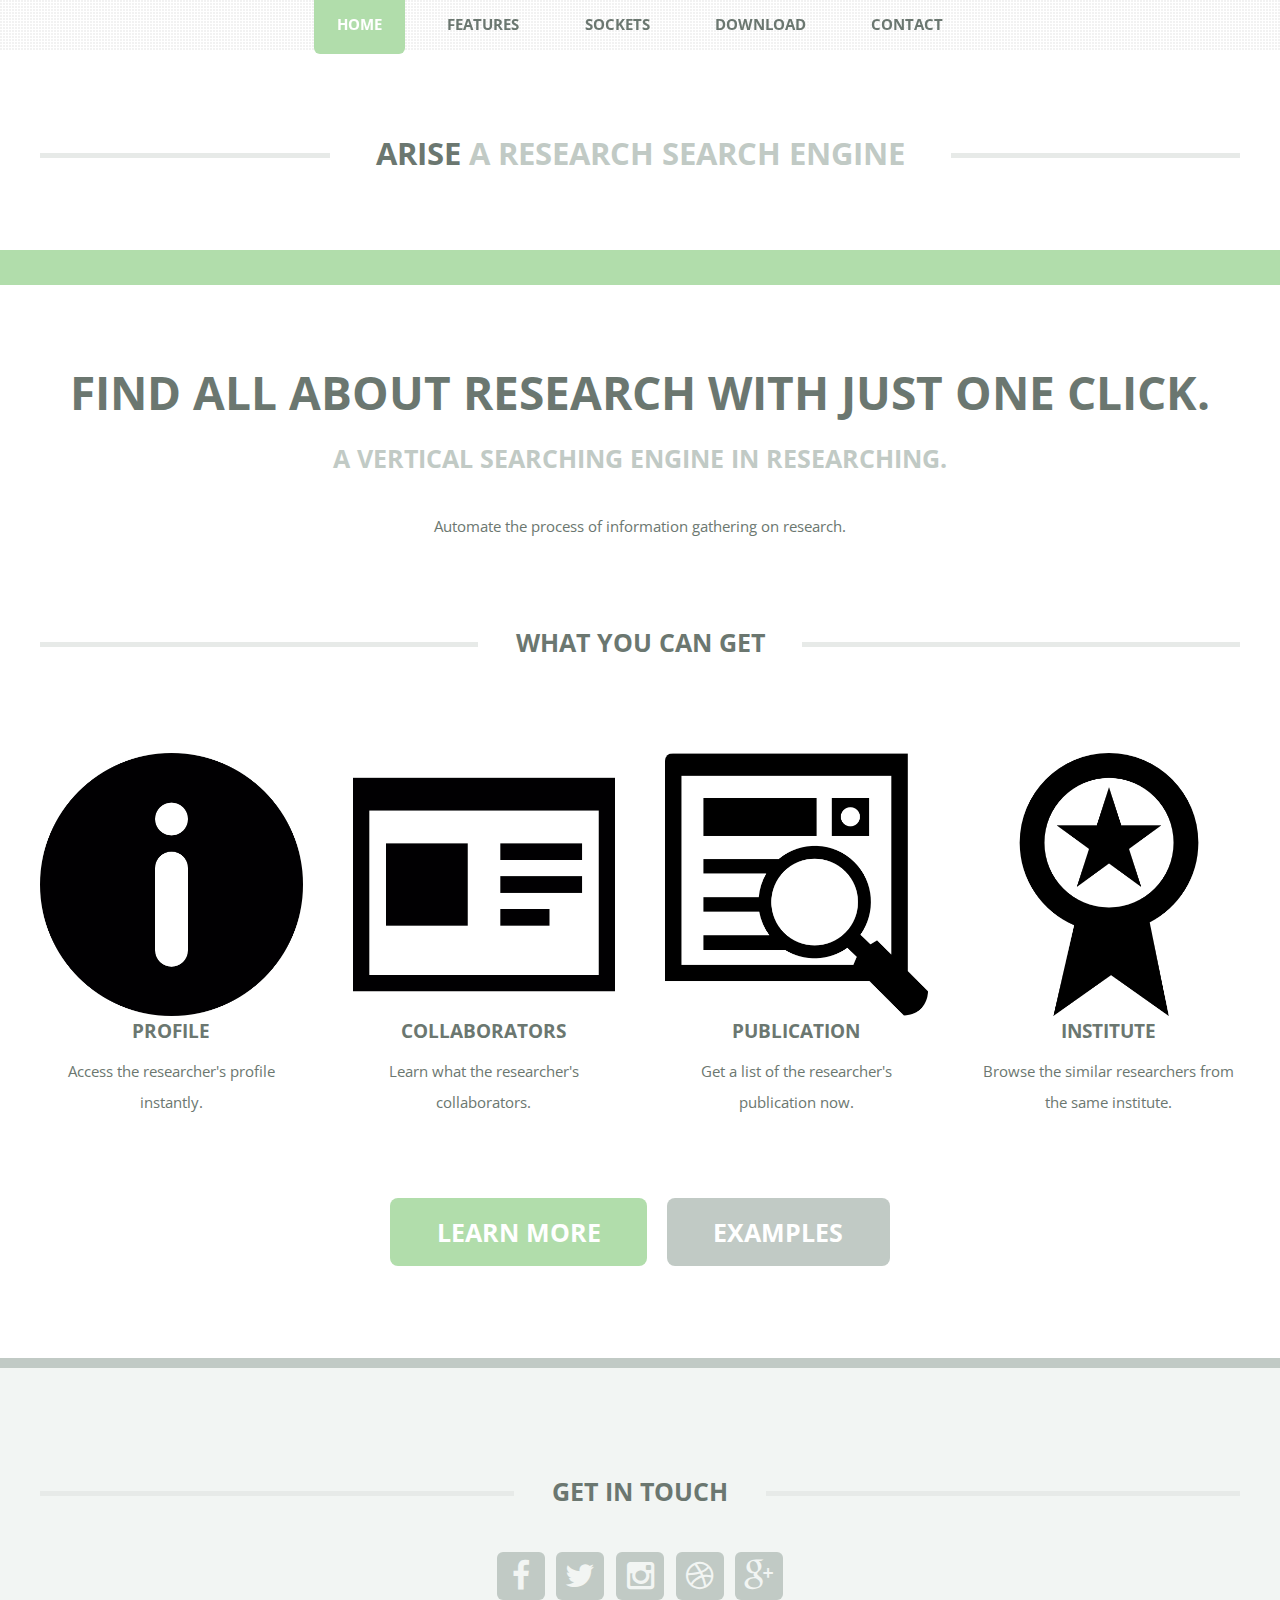
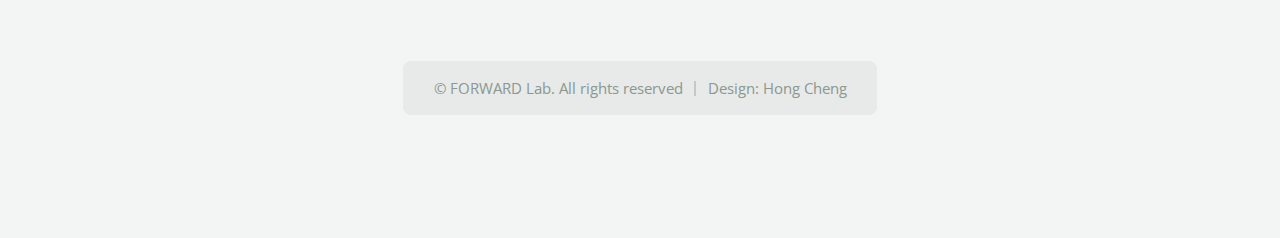
<file: web/index.html>
<!DOCTYPE HTML>
<!--
	TXT by HTML5 UP
	html5up.net | @n33co
	Free for personal and commercial use under the CCA 3.0 license (html5up.net/license)
-->
<html>
	<head>
		<title>ARISE | Home</title>
		<meta charset="utf-8" />
		<meta name="viewport" content="width=device-width, initial-scale=1" />
		<!--[if lte IE 8]><script src="assets/js/ie/html5shiv.js"></script><![endif]-->
		<link rel="stylesheet" href="assets/css/main.css" />
		<!--[if lte IE 8]><link rel="stylesheet" href="assets/css/ie8.css" /><![endif]-->
	</head>
	<body class="homepage">
		<div id="page-wrapper">

			<!-- Header -->
				<header id="header">
					<div class="logo container">
						<div>
							<h1><a href="index.html" id="logo">ARISE</a></h1>
							<p>A Research Search Engine</p>
						</div>
					</div>
				</header>

			<!-- Nav -->
				<nav id="nav">
					<ul>
						<li class="current"><a href="index.html">Home</a></li>
						<li><a href="./feature.html">Features</a></li>
                        <li>
                            <a href="#">Sockets</a>
                            <ul>
                                <li>
                                    <a href="#">About</a>
                                    <ul>
                                        <li><a href="#">Google</a></li>
                                    </ul>
                                </li>
                                <li>
                                    <a href="#">Grant</a>
                                    <ul>
                                        <li><a href="#">Federal Reporter</a></li>
                                        <li><a href="#">NIH</a></li>
                                        <li><a href="#">NSF</a></li>
                                    </ul>
                                </li>
                                <li>
                                    <a href="#">Patent</a>
                                    <ul>
                                        <li><a href="#">Justia</a></li>
                                        <li><a href="#">USPTO</a></li>
                                    </ul>
                                </li>

                                <li><a href="#">Publication</a>
                                    <ul>
                                        <li><a href="#">DBLP</a></li>
                                        <li><a href="#">Google Scholar</a></li>
                                        <li><a href="#">IEEE Xplore</a></li>
                                        <li><a href="#">Microsoft Academics</a></li>
                                        <li><a href="#">PubMed</a></li>
                                        <li><a href="#">Science Direct</a></li>
                                        <li><a href="#">Scopus</a></li>
                                    </ul>
                                </li>
                            </ul>
                        </li>
						<li><a href="./download.html">Download</a></li>
						<li><a href="#">Contact</a></li>
					</ul>
				</nav>

			<!-- Main -->
				<div id="main-wrapper">
					<div id="main" class="container">
						<div class="row 200%">
							<div class="12u">

								<!-- Highlight -->
									<section class="box highlight">
										<header>
											<h2>Find all about research with just one click.</h2>
											<p>A vertical searching engine in researching.</p>
										</header>
										<p>
											Automate the process of information gathering on research.
										</p>
									</section>

							</div>
						</div>
						<div class="row 200%">
							<div class="12u">

								<!-- Features -->
									<section class="box features">
										<h2 class="major"><span>What you can get</span></h2>
										<div>
											<div class="row">
												<div class="3u 12u(mobile)">

													<!-- Feature -->
														<section class="box feature">
															<a href="#" class="image featured"><img src="images/info.png" alt="" /></a>
															<h3><a href="#">Profile</a></h3>
															<p>
																Access the researcher's profile instantly.
															</p>
														</section>

												</div>
												<div class="3u 12u(mobile)">

													<!-- Feature -->
														<section class="box feature">
															<a href="#" class="image featured"><img src="images/patent.png" alt="" /></a>
															<h3><a href="#">Collaborators</a></h3>
															<p>
																Learn what the researcher's collaborators.
															</p>
														</section>

												</div>
												<div class="3u 12u(mobile)">

													<!-- Feature -->
														<section class="box feature">
															<a href="#" class="image featured"><img src="images/publication.png" alt="" /></a>
															<h3><a href="#">Publication</a></h3>
															<p>
																Get a list of the researcher's publication now.
															</p>
														</section>

												</div>
												<div class="3u 12u(mobile)">

													<!-- Feature -->
														<section class="box feature">
															<a href="#" class="image featured"><img src="images/grant.png" alt="" /></a>
															<h3><a href="#">Institute</a></h3>
															<p>
																Browse the similar researchers from the same institute.
															</p>
														</section>

												</div>
											</div>
											<div class="row">
												<div class="12u">
													<ul class="actions">
														<li><a href="./feature.html" class="button big">Learn More</a></li>
														<li><a href="./example.html?name=jiaweiHan" class="button alt big">Examples</a></li>
													</ul>
												</div>
											</div>
										</div>
									</section>

							</div>
						</div>
					</div>
				</div>

			<!-- Footer -->
				<footer id="footer" class="container">
					<!--<div class="row 200%">-->
						<!--<div class="12u">-->

							<!-- About -->
								<!--<section>-->
									<!--<h2 class="major"><span>What's this about?</span></h2>-->
									<!--<p>-->
										<!--This is <strong>TXT</strong>, yet another free responsive site template designed by-->
										<!--<a href="http://n33.co">AJ</a> for <a href="http://html5up.net">HTML5 UP</a>. It's released under the-->
										<!--<a href="http://html5up.net/license/">Creative Commons Attribution</a> license so feel free to use it for-->
										<!--whatever you're working on (personal or commercial), just be sure to give us credit for the design.-->
										<!--That's basically it :)-->
									<!--</p>-->
								<!--</section>-->

						<!--</div>-->
					<!--</div>-->
					<div class="row 200%">
						<div class="12u">

							<!-- Contact -->
								<section>
									<h2 class="major"><span>Get in touch</span></h2>
									<ul class="contact">
										<li><a class="icon fa-facebook" href="#"><span class="label">Facebook</span></a></li>
										<li><a class="icon fa-twitter" href="#"><span class="label">Twitter</span></a></li>
										<li><a class="icon fa-instagram" href="#"><span class="label">Instagram</span></a></li>
										<li><a class="icon fa-dribbble" href="#"><span class="label">Dribbble</span></a></li>
										<li><a class="icon fa-google-plus" href="#"><span class="label">Google+</span></a></li>
									</ul>
								</section>

						</div>
					</div>

					<!-- Copyright -->
						<div id="copyright">
							<ul class="menu">
								<li>&copy; FORWARD Lab. All rights reserved</li><li>Design: Hong Cheng</a></li>
							</ul>
						</div>

				</footer>

			</div>

		<!-- Scripts -->
			<script src="assets/js/jquery.min.js"></script>
			<script src="assets/js/jquery.dropotron.min.js"></script>
			<script src="assets/js/skel.min.js"></script>
			<script src="assets/js/skel-viewport.min.js"></script>
			<script src="assets/js/util.js"></script>
			<!--[if lte IE 8]><script src="assets/js/ie/respond.min.js"></script><![endif]-->
			<script src="assets/js/main.js"></script>

	</body>
</html>
</file>
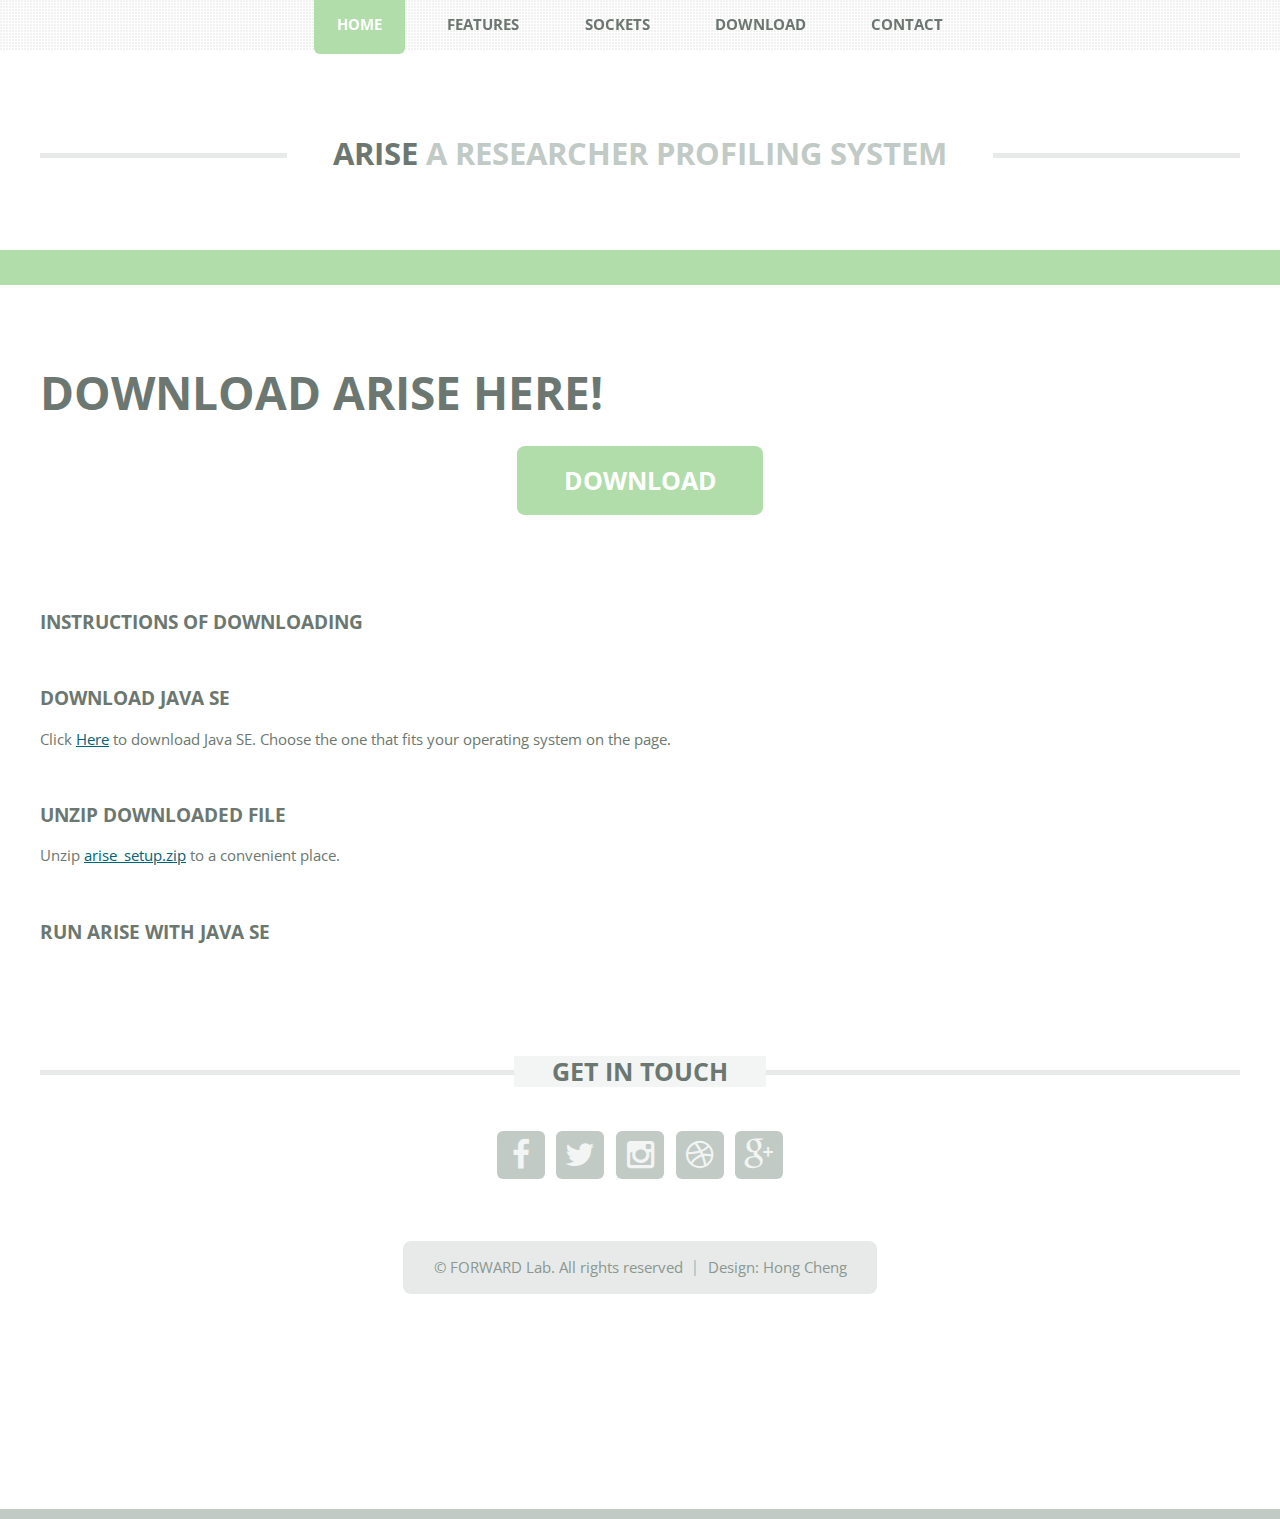
<file: web/download.html>
<!DOCTYPE HTML>
<!--
	TXT by HTML5 UP
	html5up.net | @n33co
	Free for personal and commercial use under the CCA 3.0 license (html5up.net/license)
-->
<html>
<head>
    <title>ARISE | Download</title>
    <meta charset="utf-8" />
    <meta name="viewport" content="width=device-width, initial-scale=1" />
    <!--[if lte IE 8]><script src="assets/js/ie/html5shiv.js"></script><![endif]-->
    <link rel="stylesheet" href="assets/css/main.css" />
    <!--[if lte IE 8]><link rel="stylesheet" href="assets/css/ie8.css" /><![endif]-->
</head>
<body>
<div id="page-wrapper">

    <!-- Header -->
    <header id="header">
        <div class="logo container">
            <div>
                <h1><a href="index.html" id="logo">ARISE</a></h1>
                <p>A Researcher Profiling System</p>
            </div>
        </div>
    </header>

    <!-- Nav -->
    <nav id="nav">
        <ul>
            <li class="current"><a href="index.html">Home</a></li>
            <li><a href="example.html">Features</a></li>
            <li>
                <a href="#">Sockets</a>
                <ul>
                    <li>
                        <a href="#">About</a>
                        <ul>
                            <li><a href="#">Google</a></li>
                        </ul>
                    </li>
                    <li>
                        <a href="#">Grant</a>
                        <ul>
                            <li><a href="#">Federal Reporter</a></li>
                            <li><a href="#">NIH</a></li>
                            <li><a href="#">NSF</a></li>
                        </ul>
                    </li>
                    <li>
                        <a href="#">Patent</a>
                        <ul>
                            <li><a href="#">Justia</a></li>
                            <li><a href="#">USPTO</a></li>
                        </ul>
                    </li>

                    <li><a href="#">Publication</a>
                        <ul>
                            <li><a href="#">DBLP</a></li>
                            <li><a href="#">Google Scholar</a></li>
                            <li><a href="#">IEEE Xplore</a></li>
                            <li><a href="#">Microsoft Academics</a></li>
                            <li><a href="#">PubMed</a></li>
                            <li><a href="#">Science Direct</a></li>
                            <li><a href="#">Scopus</a></li>
                        </ul>
                    </li>
                </ul>
            </li>
            <li><a href="./download.html">Download</a></li>
            <li><a href="#">Contact</a></li>
        </ul>
    </nav>

    <!-- Main -->
    <div id="main-wrapper">
        <div id="main" class="container">
            <div class="row">
                <div class="12u">
                    <div class="content">

                        <!-- Content -->

                        <article class="box page-content">

                            <header>
                                <h2 style ="margin-left:auto; margin-right: auto">Download ARISE here!</h2>
                            </header>

                            <section>
                                    <div class="12u">
                                        <ul class="actions">
                                            <li><a href="./arise_setup.zip" class="button big">Download</a></li>
                                        </ul>
                                    </div>
                            </section>

                            <section>
                                <h3>Instructions of Downloading</h3>
                                    <p>

                                    </p>
                                <h3>Download Java SE</h3>
                                <p>
                                    Click <a href="http://www.oracle.com/technetwork/java/javase/downloads/index.html">Here</a> to download Java SE.
                                    Choose the one that fits your operating system on the page.
                                </p>
                                <h3>Unzip Downloaded File</h3>
                                <p>
                                    Unzip <a href="./arise_setup.zip">arise_setup.zip</a> to a convenient place.
                                </p>
                                <h3>Run ARISE with Java SE</h3>
                            </section>

                        </article>

                    </div>
                </div>
            </div>

    <!-- Footer -->
    <footer id="footer" class="container">
        <div class="row 200%">
            <div class="12u">

                <!-- Contact -->
                <section>
                    <h2 class="major"><span>Get in touch</span></h2>
                    <ul class="contact">
                        <li><a class="icon fa-facebook" href="#"><span class="label">Facebook</span></a></li>
                        <li><a class="icon fa-twitter" href="#"><span class="label">Twitter</span></a></li>
                        <li><a class="icon fa-instagram" href="#"><span class="label">Instagram</span></a></li>
                        <li><a class="icon fa-dribbble" href="#"><span class="label">Dribbble</span></a></li>
                        <li><a class="icon fa-google-plus" href="#"><span class="label">Google+</span></a></li>
                    </ul>
                </section>

            </div>
        </div>

        <!-- Copyright -->
        <div id="copyright">
            <ul class="menu">
                <li>&copy; FORWARD Lab. All rights reserved</li><li>Design: Hong Cheng</a></li>
            </ul>
        </div>

    </footer>

</div>

<!-- Scripts -->
<script src="assets/js/jquery.min.js"></script>
<script src="assets/js/jquery.dropotron.min.js"></script>
<script src="assets/js/skel.min.js"></script>
<script src="assets/js/skel-viewport.min.js"></script>
<script src="assets/js/util.js"></script>
<!--[if lte IE 8]><script src="assets/js/ie/respond.min.js"></script><![endif]-->
<script src="assets/js/main.js"></script>

</body>
</html>
</file>
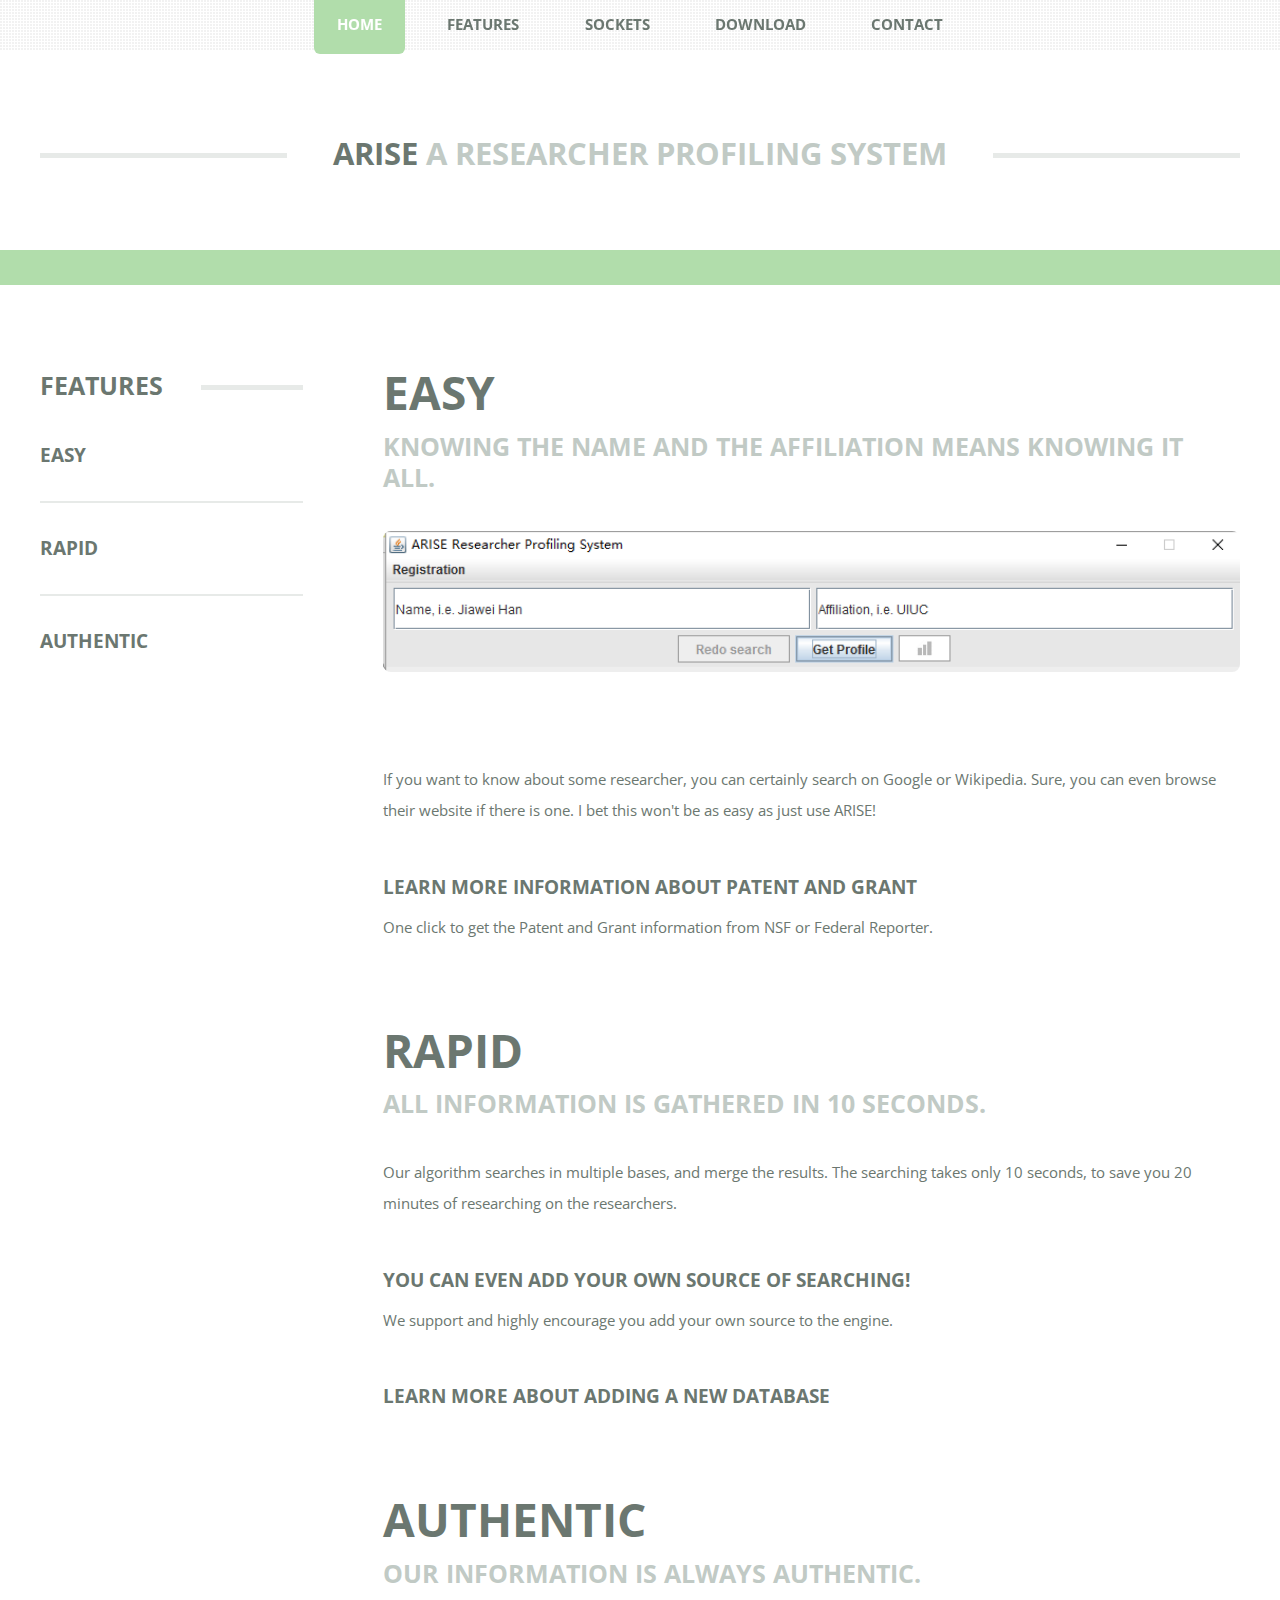
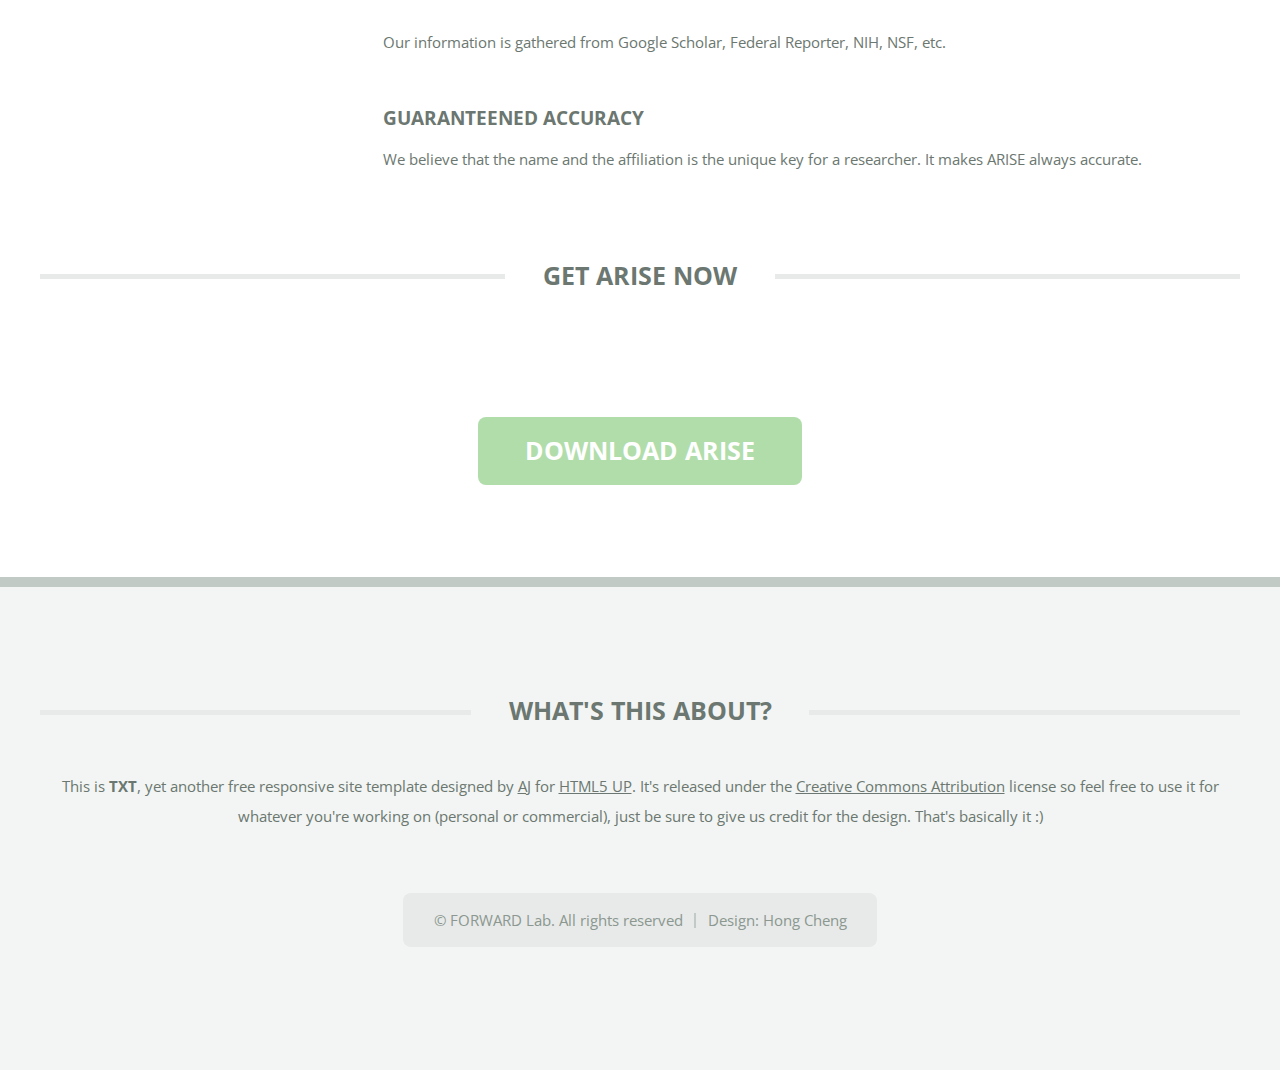
<file: web/feature.html>
<!DOCTYPE HTML>
<!--
	TXT by HTML5 UP
	html5up.net | @n33co
	Free for personal and commercial use under the CCA 3.0 license (html5up.net/license)
-->
<html>
	<head>
		<title>ARISE | Feature</title>
		<meta charset="utf-8" />
		<meta name="viewport" content="width=device-width, initial-scale=1" />
		<!--[if lte IE 8]><script src="assets/js/ie/html5shiv.js"></script><![endif]-->
		<link rel="stylesheet" href="assets/css/main.css" />
		<!--[if lte IE 8]><link rel="stylesheet" href="assets/css/ie8.css" /><![endif]-->
	</head>
	<body>
		<div id="page-wrapper">

			<!-- Header -->
				<header id="header">
					<div class="logo container">
						<div>
							<h1><a href="index.html" id="logo">ARISE</a></h1>
							<p>A Researcher Profiling System</p>
						</div>
					</div>
				</header>

			<!-- Nav -->
            <nav id="nav">
                <ul>
                    <li class="current"><a href="index.html">Home</a></li>
                    <li><a href="example.html">Features</a></li>
                    <li>
                        <a href="#">Sockets</a>
                        <ul>
                            <li>
                                <a href="#">About</a>
                                <ul>
                                    <li><a href="#">Google</a></li>
                                </ul>
                            </li>
                            <li>
                                <a href="#">Grant</a>
                                <ul>
                                    <li><a href="#">Federal Reporter</a></li>
                                    <li><a href="#">NIH</a></li>
                                    <li><a href="#">NSF</a></li>
                                </ul>
                            </li>
                            <li>
                                <a href="#">Patent</a>
                                <ul>
                                    <li><a href="#">Justia</a></li>
                                    <li><a href="#">USPTO</a></li>
                                </ul>
                            </li>

                            <li><a href="#">Publication</a>
                                <ul>
                                    <li><a href="#">DBLP</a></li>
                                    <li><a href="#">Google Scholar</a></li>
                                    <li><a href="#">IEEE Xplore</a></li>
                                    <li><a href="#">Microsoft Academics</a></li>
                                    <li><a href="#">PubMed</a></li>
                                    <li><a href="#">Science Direct</a></li>
                                    <li><a href="#">Scopus</a></li>
                                </ul>
                            </li>
                        </ul>
                    </li>
                    <li><a href="./download.html">Download</a></li>
                    <li><a href="#">Contact</a></li>
                </ul>
            </nav>

			<!-- Main -->
				<div id="main-wrapper">
					<div id="main" class="container">
						<div class="row">
							<div class="3u 12u(mobile)">
								<div class="sidebar">

									<!-- Sidebar -->

										<!-- Recent Posts -->
											<section>
												<h2 class="major"><span>Features</span></h2>
												<ul class="divided">
													<li>
														<article class="box post-summary">
															<h3><a href="#">Easy</a></h3>
															<!--<ul class="meta">-->
																<!--<li class="icon fa-clock-o">6 hours ago</li>-->
																<!--<li class="icon fa-comments"><a href="#">34</a></li>-->
															<!--</ul>-->
														</article>
													</li>
													<li>
														<article class="box post-summary">
															<h3><a href="#">Rapid</a></h3>
															<!--<ul class="meta">-->
																<!--<li class="icon fa-clock-o">9 hours ago</li>-->
																<!--<li class="icon fa-comments"><a href="#">27</a></li>-->
															<!--</ul>-->
														</article>
													</li>
													<li>
														<article class="box post-summary">
															<h3><a href="#">Authentic</a></h3>
															<!--<ul class="meta">-->
																<!--<li class="icon fa-clock-o">Yesterday</li>-->
																<!--<li class="icon fa-comments"><a href="#">184</a></li>-->
															<!--</ul>-->
														</article>
													</li>
												</ul>
												<!--<a href="#" class="button alt">Browse Archives</a>-->
											</section>

										<!-- Something -->
											<!--<section>-->
												<!--<h2 class="major"><span>Ipsum Dolore</span></h2>-->
												<!--<a href="#" class="image featured"><img src="images/pic03.jpg" alt="" /></a>-->
												<!--<p>-->
													<!--Donec sagittis massa et leo semper scele risque metus faucibus. Morbi congue mattis mi.-->
													<!--Phasellus sed nisl vitae risus tristique volutpat. Cras rutrum sed commodo luctus blandit.-->
												<!--</p>-->
												<!--<a href="#" class="button alt">Learn more</a>-->
											<!--</section>-->

										<!--&lt;!&ndash; Something &ndash;&gt;-->
											<!--<section>-->
												<!--<h2 class="major"><span>Magna Feugiat</span></h2>-->
												<!--<p>-->
													<!--Rhoncus dui quis euismod. Maecenas lorem tellus, congue et condimentum ac, ullamcorper non sapien.-->
													<!--Donec sagittis massa et leo semper scele risque metus faucibus. Morbi congue mattis mi.-->
													<!--Phasellus sed nisl vitae risus tristique volutpat. Cras rutrum sed commodo luctus blandit.-->
												<!--</p>-->
												<!--<a href="#" class="button alt">Learn more</a>-->
											<!--</section>-->

								</div>
							</div>
							<div class="9u 12u(mobile) important(mobile)">
								<div class="content content-right">

									<!-- Content -->

										<article class="box page-content">

											<header>
												<h2>Easy</h2>
												<p>Knowing the name and the affiliation means knowing it ALL.</p>
											</header>

											<section>
												<span class="image featured"><img src="images/searchBar.png" alt="" /></span>
											</section>

											<section>
                                                <p>
                                                    If you want to know about some researcher, you can certainly search on Google or Wikipedia. Sure, you can even browse their website if there is one. I bet this won't be as easy as just use ARISE!
                                                </p>
												<h3>Learn more information about Patent and Grant</h3>
												<p>
													One click to get the Patent and Grant information from NSF or Federal Reporter.
												</p>
											</section>

										</article>
                                        <article class="box page-content">

                                            <header>
                                                <h2>Rapid</h2>
                                                <p>All information is gathered in 10 seconds.</p>
                                            </header>
                                            <section>
                                                <p>
                                                    Our algorithm searches in multiple bases, and merge the results. The searching takes only 10 seconds, to save you 20 minutes of researching on the researchers.
                                                </p>
                                                <h3>You can even add your own source of searching!</h3>
                                                <p>
                                                    We support and highly encourage you add your own source to the engine.
                                                </p>
                                                <h3>Learn more about adding a new database</h3>
                                            </section>
                                        </article>

                                        <article class="box page-content">

                                            <header>
                                                <h2>Authentic</h2>
                                                <p>Our information is always authentic.</p>
                                            </header>
                                            <section>
                                                <p>
                                                    Our information is gathered from Google Scholar, Federal Reporter, NIH, NSF, etc.
                                                </p>
                                                <h3>Guaranteened accuracy</h3>
                                                <p>
                                                    We believe that the name and the affiliation is the unique key for a researcher. It makes ARISE always accurate.
                                                </p>
                                            </section>
                                        </article>
								</div>
							</div>
						</div>
						<div class="row 200%">
							<div class="12u">

								<!-- Features -->
									<section class="box features">
										<h2 class="major"><span>GET ARISE NOW</span></h2>
										<div>
											<div class="row">
												<div class="12u">
													<ul class="actions">
														<li><a href="./download.html" class="button big">Download ARISE</a></li>
													</ul>
												</div>
											</div>
										</div>
									</section>

							</div>
						</div>
					</div>
				</div>

			<!-- Footer -->
				<footer id="footer" class="container">
					<div class="row 200%">
						<div class="12u">

							<!-- About -->
								<section>
									<h2 class="major"><span>What's this about?</span></h2>
									<p>
										This is <strong>TXT</strong>, yet another free responsive site template designed by
										<a href="http://n33.co">AJ</a> for <a href="http://html5up.net">HTML5 UP</a>. It's released under the
										<a href="http://html5up.net/license/">Creative Commons Attribution</a> license so feel free to use it for
										whatever you're working on (personal or commercial), just be sure to give us credit for the design.
										That's basically it :)
									</p>
								</section>

						</div>
					</div>

                    <div id="copyright">
                        <ul class="menu">
                            <li>&copy; FORWARD Lab. All rights reserved</li><li>Design: Hong Cheng</a></li>
                        </ul>
                    </div>

				</footer>

		</div>

		<!-- Scripts -->
			<script src="assets/js/jquery.min.js"></script>
			<script src="assets/js/jquery.dropotron.min.js"></script>
			<script src="assets/js/skel.min.js"></script>
			<script src="assets/js/skel-viewport.min.js"></script>
			<script src="assets/js/util.js"></script>
			<!--[if lte IE 8]><script src="assets/js/ie/respond.min.js"></script><![endif]-->
			<script src="assets/js/main.js"></script>

	</body>
</html>
</file>
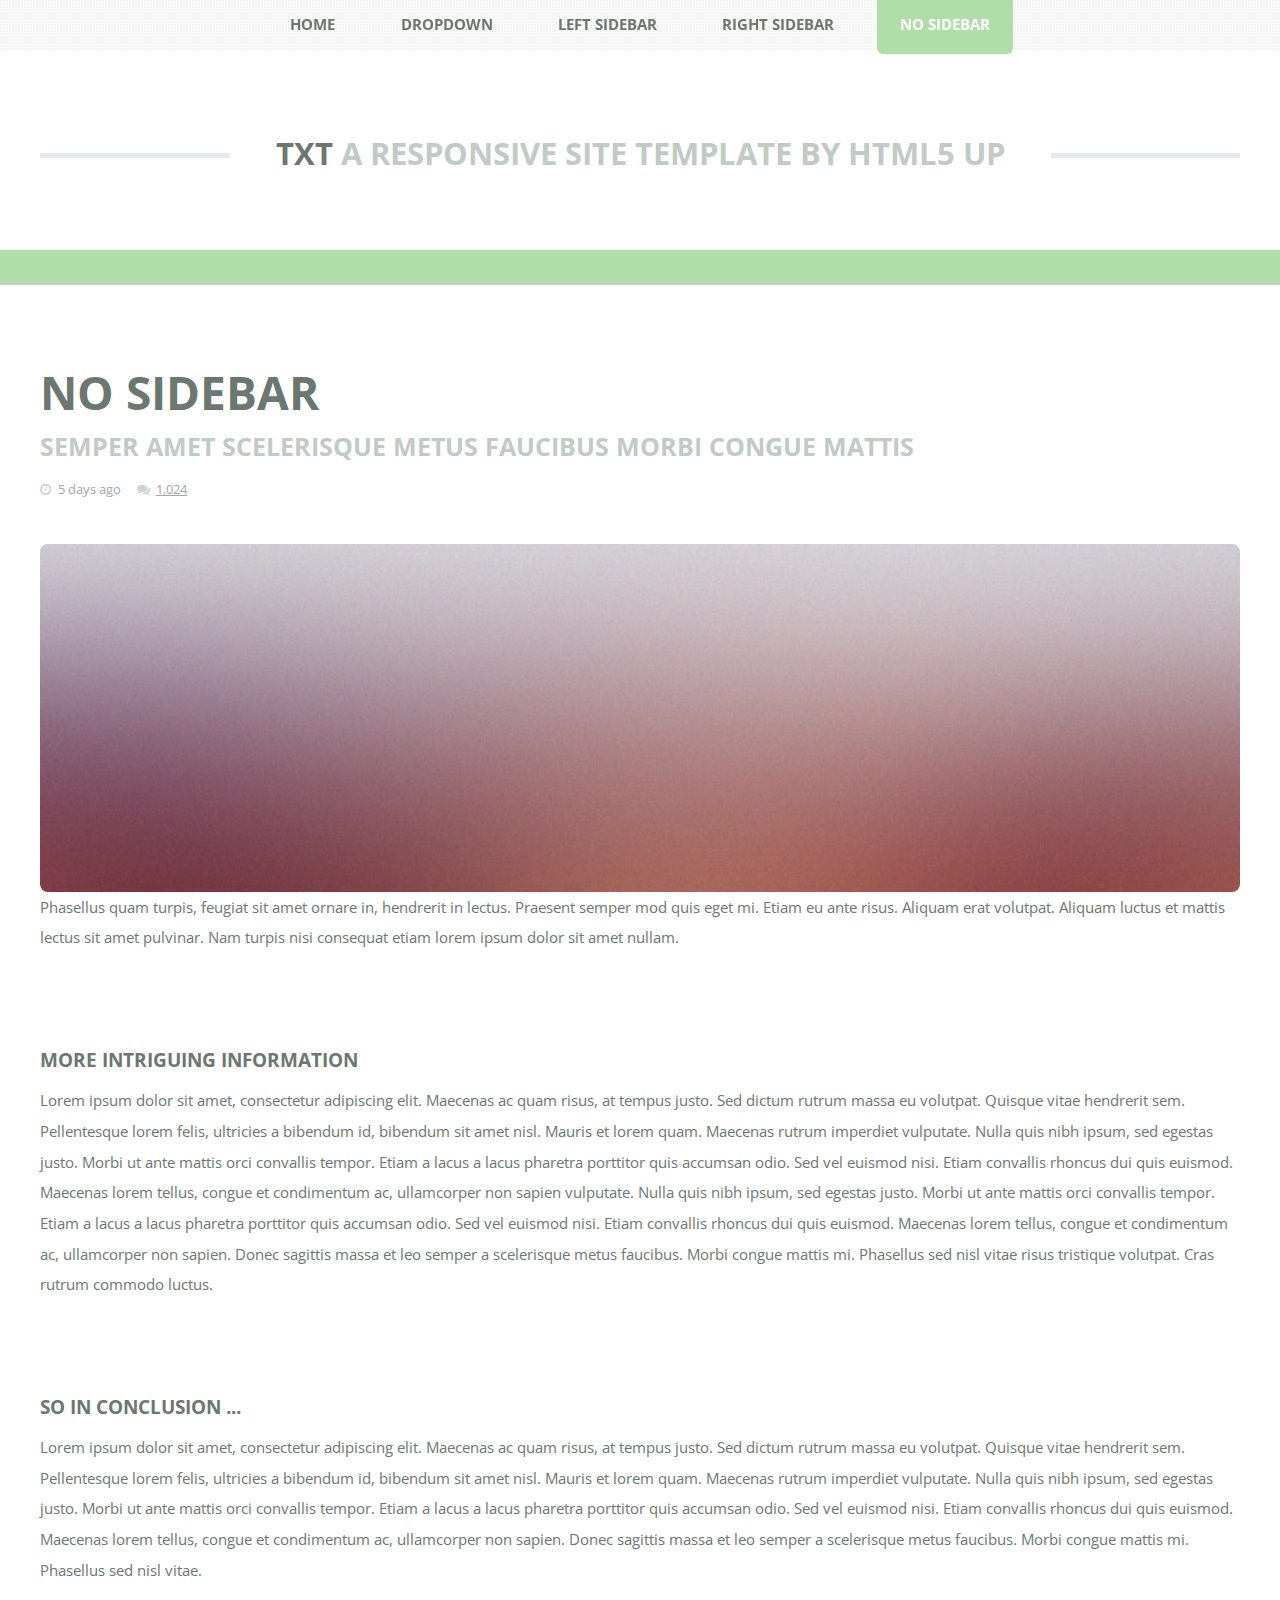
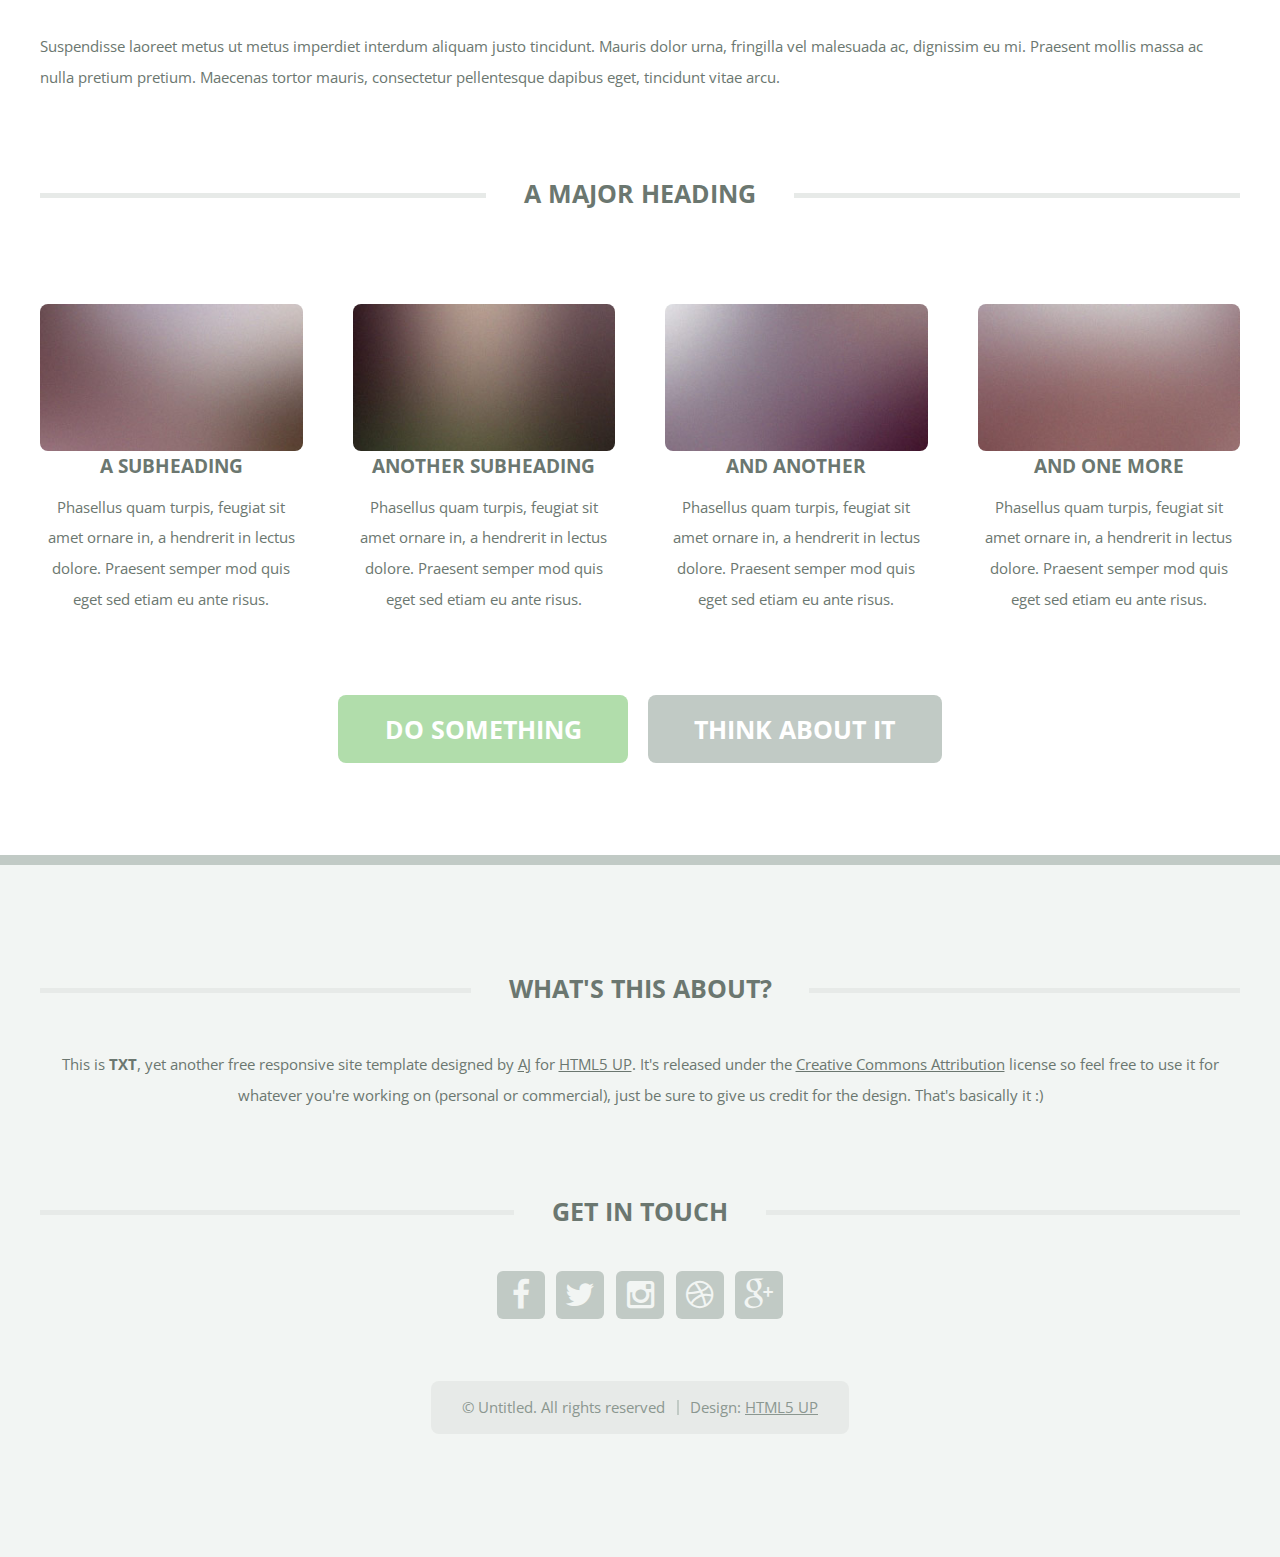
<file: web/no-sidebar.html>
<!DOCTYPE HTML>
<!--
	TXT by HTML5 UP
	html5up.net | @n33co
	Free for personal and commercial use under the CCA 3.0 license (html5up.net/license)
-->
<html>
	<head>
		<title>No Sidebar - TXT by HTML5 UP</title>
		<meta charset="utf-8" />
		<meta name="viewport" content="width=device-width, initial-scale=1" />
		<!--[if lte IE 8]><script src="assets/js/ie/html5shiv.js"></script><![endif]-->
		<link rel="stylesheet" href="assets/css/main.css" />
		<!--[if lte IE 8]><link rel="stylesheet" href="assets/css/ie8.css" /><![endif]-->
	</head>
	<body>
		<div id="page-wrapper">

			<!-- Header -->
				<header id="header">
					<div class="logo container">
						<div>
							<h1><a href="index.html" id="logo">TXT</a></h1>
							<p>A responsive site template by HTML5 UP</p>
						</div>
					</div>
				</header>

			<!-- Nav -->
				<nav id="nav">
					<ul>
						<li><a href="index.html">Home</a></li>
						<li>
							<a href="#">Dropdown</a>
							<ul>
								<li><a href="#">Lorem ipsum dolor</a></li>
								<li><a href="#">Magna phasellus</a></li>
								<li>
									<a href="#">Phasellus consequat</a>
									<ul>
										<li><a href="#">Lorem ipsum dolor</a></li>
										<li><a href="#">Phasellus consequat</a></li>
										<li><a href="#">Magna phasellus</a></li>
										<li><a href="#">Etiam dolore nisl</a></li>
									</ul>
								</li>
								<li><a href="#">Veroeros feugiat</a></li>
							</ul>
						</li>
						<li><a href="example.html">Left Sidebar</a></li>
						<li><a href="right-sidebar.html">Right Sidebar</a></li>
						<li class="current"><a href="no-sidebar.html">No Sidebar</a></li>
					</ul>
				</nav>

			<!-- Main -->
				<div id="main-wrapper">
					<div id="main" class="container">
						<div class="row">
							<div class="12u">
								<div class="content">

									<!-- Content -->

										<article class="box page-content">

											<header>
												<h2>No Sidebar</h2>
												<p>Semper amet scelerisque metus faucibus morbi congue mattis</p>
												<ul class="meta">
													<li class="icon fa-clock-o">5 days ago</li>
													<li class="icon fa-comments"><a href="#">1,024</a></li>
												</ul>
											</header>

											<section>
												<span class="image featured"><img src="images/pic05.jpg" alt="" /></span>
												<p>
													Phasellus quam turpis, feugiat sit amet ornare in, hendrerit in lectus.
													Praesent semper mod quis eget mi. Etiam eu ante risus. Aliquam erat volutpat.
													Aliquam luctus et mattis lectus sit amet pulvinar. Nam turpis nisi
													consequat etiam lorem ipsum dolor sit amet nullam.
												</p>
											</section>

											<section>
												<h3>More intriguing information</h3>
												<p>
													Lorem ipsum dolor sit amet, consectetur adipiscing elit. Maecenas ac quam risus, at tempus
													justo. Sed dictum rutrum massa eu volutpat. Quisque vitae hendrerit sem. Pellentesque lorem felis,
													ultricies a bibendum id, bibendum sit amet nisl. Mauris et lorem quam. Maecenas rutrum imperdiet
													vulputate. Nulla quis nibh ipsum, sed egestas justo. Morbi ut ante mattis orci convallis tempor.
													Etiam a lacus a lacus pharetra porttitor quis accumsan odio. Sed vel euismod nisi. Etiam convallis
													rhoncus dui quis euismod. Maecenas lorem tellus, congue et condimentum ac, ullamcorper non sapien
													vulputate. Nulla quis nibh ipsum, sed egestas justo. Morbi ut ante mattis orci convallis tempor.
													Etiam a lacus a lacus pharetra porttitor quis accumsan odio. Sed vel euismod nisi. Etiam convallis
													rhoncus dui quis euismod. Maecenas lorem tellus, congue et condimentum ac, ullamcorper non sapien.
													Donec sagittis massa et leo semper a scelerisque metus faucibus. Morbi congue mattis mi.
													Phasellus sed nisl vitae risus tristique volutpat. Cras rutrum commodo luctus.
												</p>
											</section>

											<section>
												<h3>So in conclusion ...</h3>
												<p>
													Lorem ipsum dolor sit amet, consectetur adipiscing elit. Maecenas ac quam risus, at tempus
													justo. Sed dictum rutrum massa eu volutpat. Quisque vitae hendrerit sem. Pellentesque lorem felis,
													ultricies a bibendum id, bibendum sit amet nisl. Mauris et lorem quam. Maecenas rutrum imperdiet
													vulputate. Nulla quis nibh ipsum, sed egestas justo. Morbi ut ante mattis orci convallis tempor.
													Etiam a lacus a lacus pharetra porttitor quis accumsan odio. Sed vel euismod nisi. Etiam convallis
													rhoncus dui quis euismod. Maecenas lorem tellus, congue et condimentum ac, ullamcorper non sapien.
													Donec sagittis massa et leo semper a scelerisque metus faucibus. Morbi congue mattis mi.
													Phasellus sed nisl vitae.
												</p>
												<p>
													Suspendisse laoreet metus ut metus imperdiet interdum aliquam justo tincidunt. Mauris dolor urna,
													fringilla vel malesuada ac, dignissim eu mi. Praesent mollis massa ac nulla pretium pretium.
													Maecenas tortor mauris, consectetur pellentesque dapibus eget, tincidunt vitae arcu.
												</p>
											</section>

										</article>

								</div>
							</div>
						</div>
						<div class="row 200%">
							<div class="12u">

								<!-- Features -->
									<section class="box features">
										<h2 class="major"><span>A Major Heading</span></h2>
										<div>
											<div class="row">
												<div class="3u 12u(mobile)">

													<!-- Feature -->
														<section class="box feature">
															<a href="#" class="image featured"><img src="images/pic01.jpg" alt="" /></a>
															<h3><a href="#">A Subheading</a></h3>
															<p>
																Phasellus quam turpis, feugiat sit amet ornare in, a hendrerit in
																lectus dolore. Praesent semper mod quis eget sed etiam eu ante risus.
															</p>
														</section>

												</div>
												<div class="3u 12u(mobile)">

													<!-- Feature -->
														<section class="box feature">
															<a href="#" class="image featured"><img src="images/pic02.jpg" alt="" /></a>
															<h3><a href="#">Another Subheading</a></h3>
															<p>
																Phasellus quam turpis, feugiat sit amet ornare in, a hendrerit in
																lectus dolore. Praesent semper mod quis eget sed etiam eu ante risus.
															</p>
														</section>

												</div>
												<div class="3u 12u(mobile)">

													<!-- Feature -->
														<section class="box feature">
															<a href="#" class="image featured"><img src="images/pic03.jpg" alt="" /></a>
															<h3><a href="#">And Another</a></h3>
															<p>
																Phasellus quam turpis, feugiat sit amet ornare in, a hendrerit in
																lectus dolore. Praesent semper mod quis eget sed etiam eu ante risus.
															</p>
														</section>

												</div>
												<div class="3u 12u(mobile)">

													<!-- Feature -->
														<section class="box feature">
															<a href="#" class="image featured"><img src="images/pic04.jpg" alt="" /></a>
															<h3><a href="#">And One More</a></h3>
															<p>
																Phasellus quam turpis, feugiat sit amet ornare in, a hendrerit in
																lectus dolore. Praesent semper mod quis eget sed etiam eu ante risus.
															</p>
														</section>

												</div>
											</div>
											<div class="row">
												<div class="12u">
													<ul class="actions">
														<li><a href="#" class="button big">Do Something</a></li>
														<li><a href="#" class="button alt big">Think About It</a></li>
													</ul>
												</div>
											</div>
										</div>
									</section>

							</div>
						</div>
					</div>
				</div>

			<!-- Footer -->
				<footer id="footer" class="container">
					<div class="row 200%">
						<div class="12u">

							<!-- About -->
								<section>
									<h2 class="major"><span>What's this about?</span></h2>
									<p>
										This is <strong>TXT</strong>, yet another free responsive site template designed by
										<a href="http://n33.co">AJ</a> for <a href="http://html5up.net">HTML5 UP</a>. It's released under the
										<a href="http://html5up.net/license/">Creative Commons Attribution</a> license so feel free to use it for
										whatever you're working on (personal or commercial), just be sure to give us credit for the design.
										That's basically it :)
									</p>
								</section>

						</div>
					</div>
					<div class="row 200%">
						<div class="12u">

							<!-- Contact -->
								<section>
									<h2 class="major"><span>Get in touch</span></h2>
									<ul class="contact">
										<li><a class="icon fa-facebook" href="#"><span class="label">Facebook</span></a></li>
										<li><a class="icon fa-twitter" href="#"><span class="label">Twitter</span></a></li>
										<li><a class="icon fa-instagram" href="#"><span class="label">Instagram</span></a></li>
										<li><a class="icon fa-dribbble" href="#"><span class="label">Dribbble</span></a></li>
										<li><a class="icon fa-google-plus" href="#"><span class="label">Google+</span></a></li>
									</ul>
								</section>

						</div>
					</div>

					<!-- Copyright -->
						<div id="copyright">
							<ul class="menu">
								<li>&copy; Untitled. All rights reserved</li><li>Design: <a href="http://html5up.net">HTML5 UP</a></li>
							</ul>
						</div>

				</footer>

		</div>

		<!-- Scripts -->
			<script src="assets/js/jquery.min.js"></script>
			<script src="assets/js/jquery.dropotron.min.js"></script>
			<script src="assets/js/skel.min.js"></script>
			<script src="assets/js/skel-viewport.min.js"></script>
			<script src="assets/js/util.js"></script>
			<!--[if lte IE 8]><script src="assets/js/ie/respond.min.js"></script><![endif]-->
			<script src="assets/js/main.js"></script>

	</body>
</html>
</file>
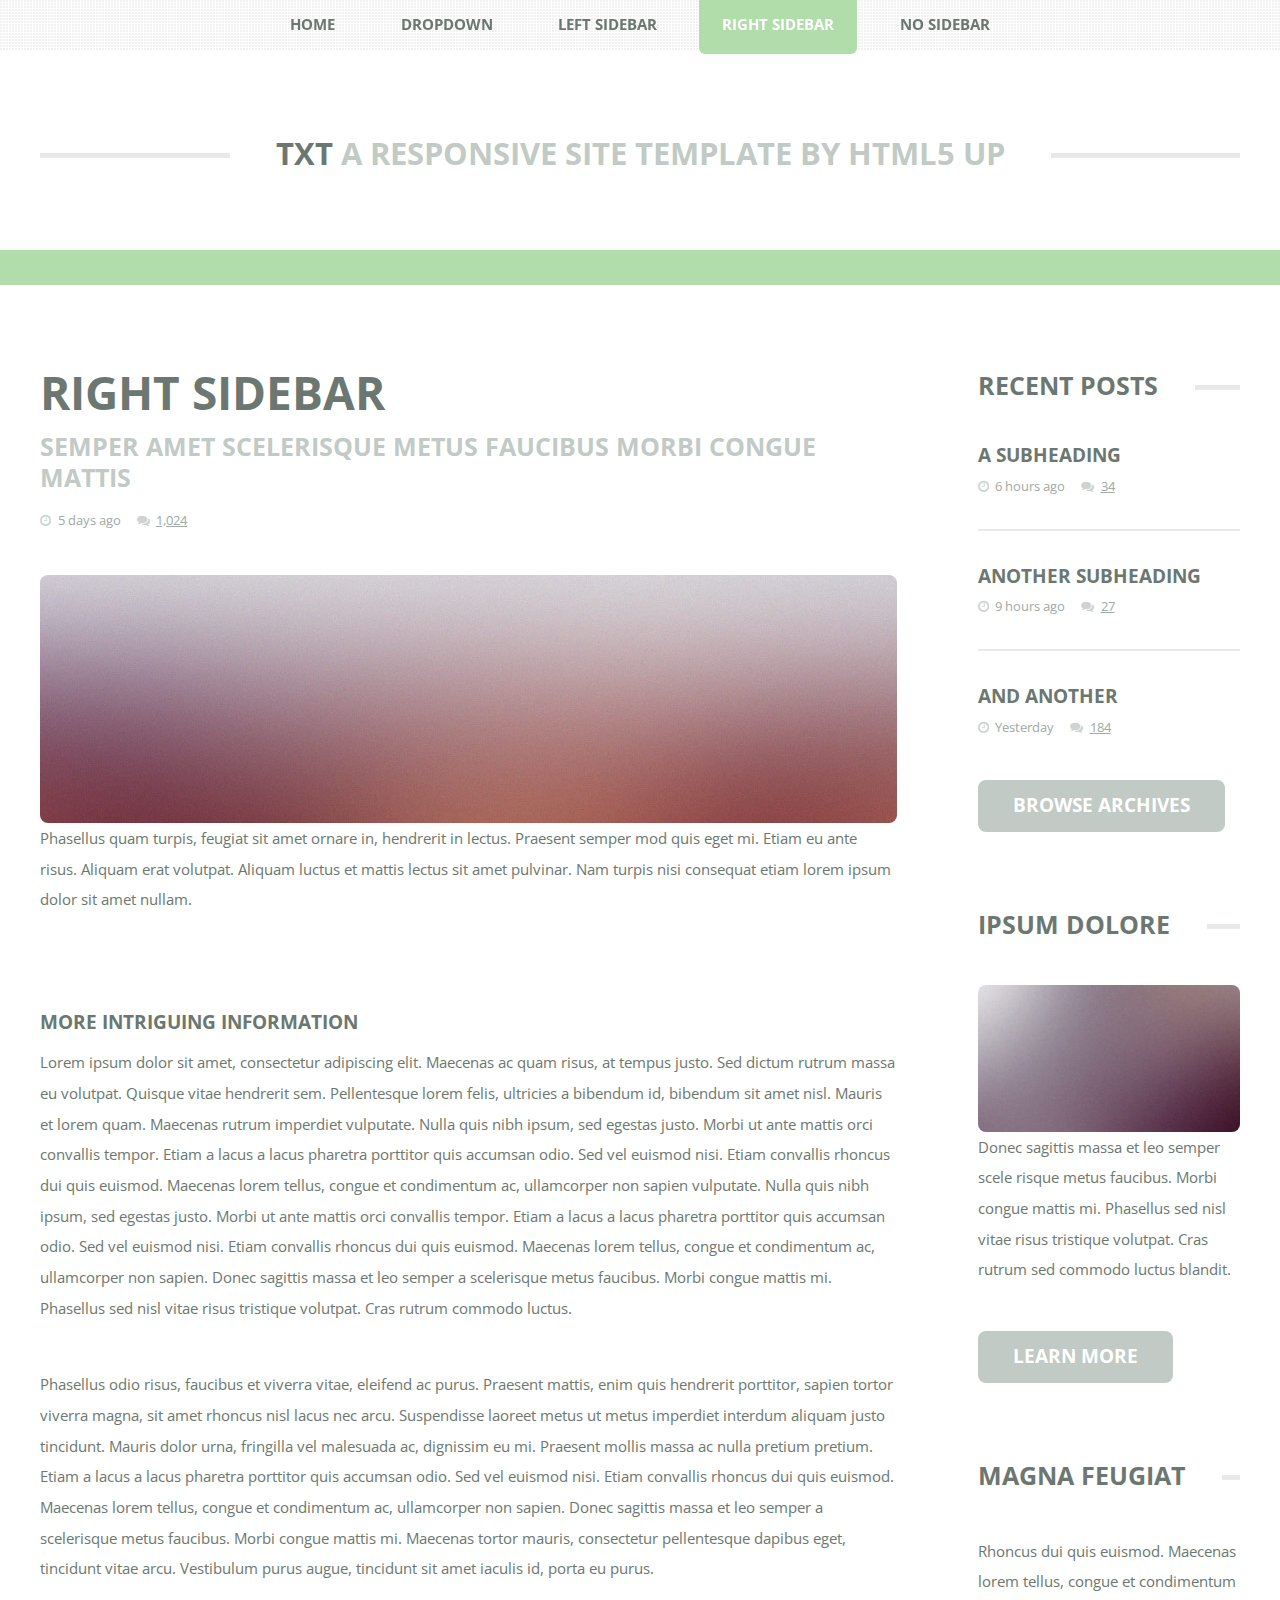
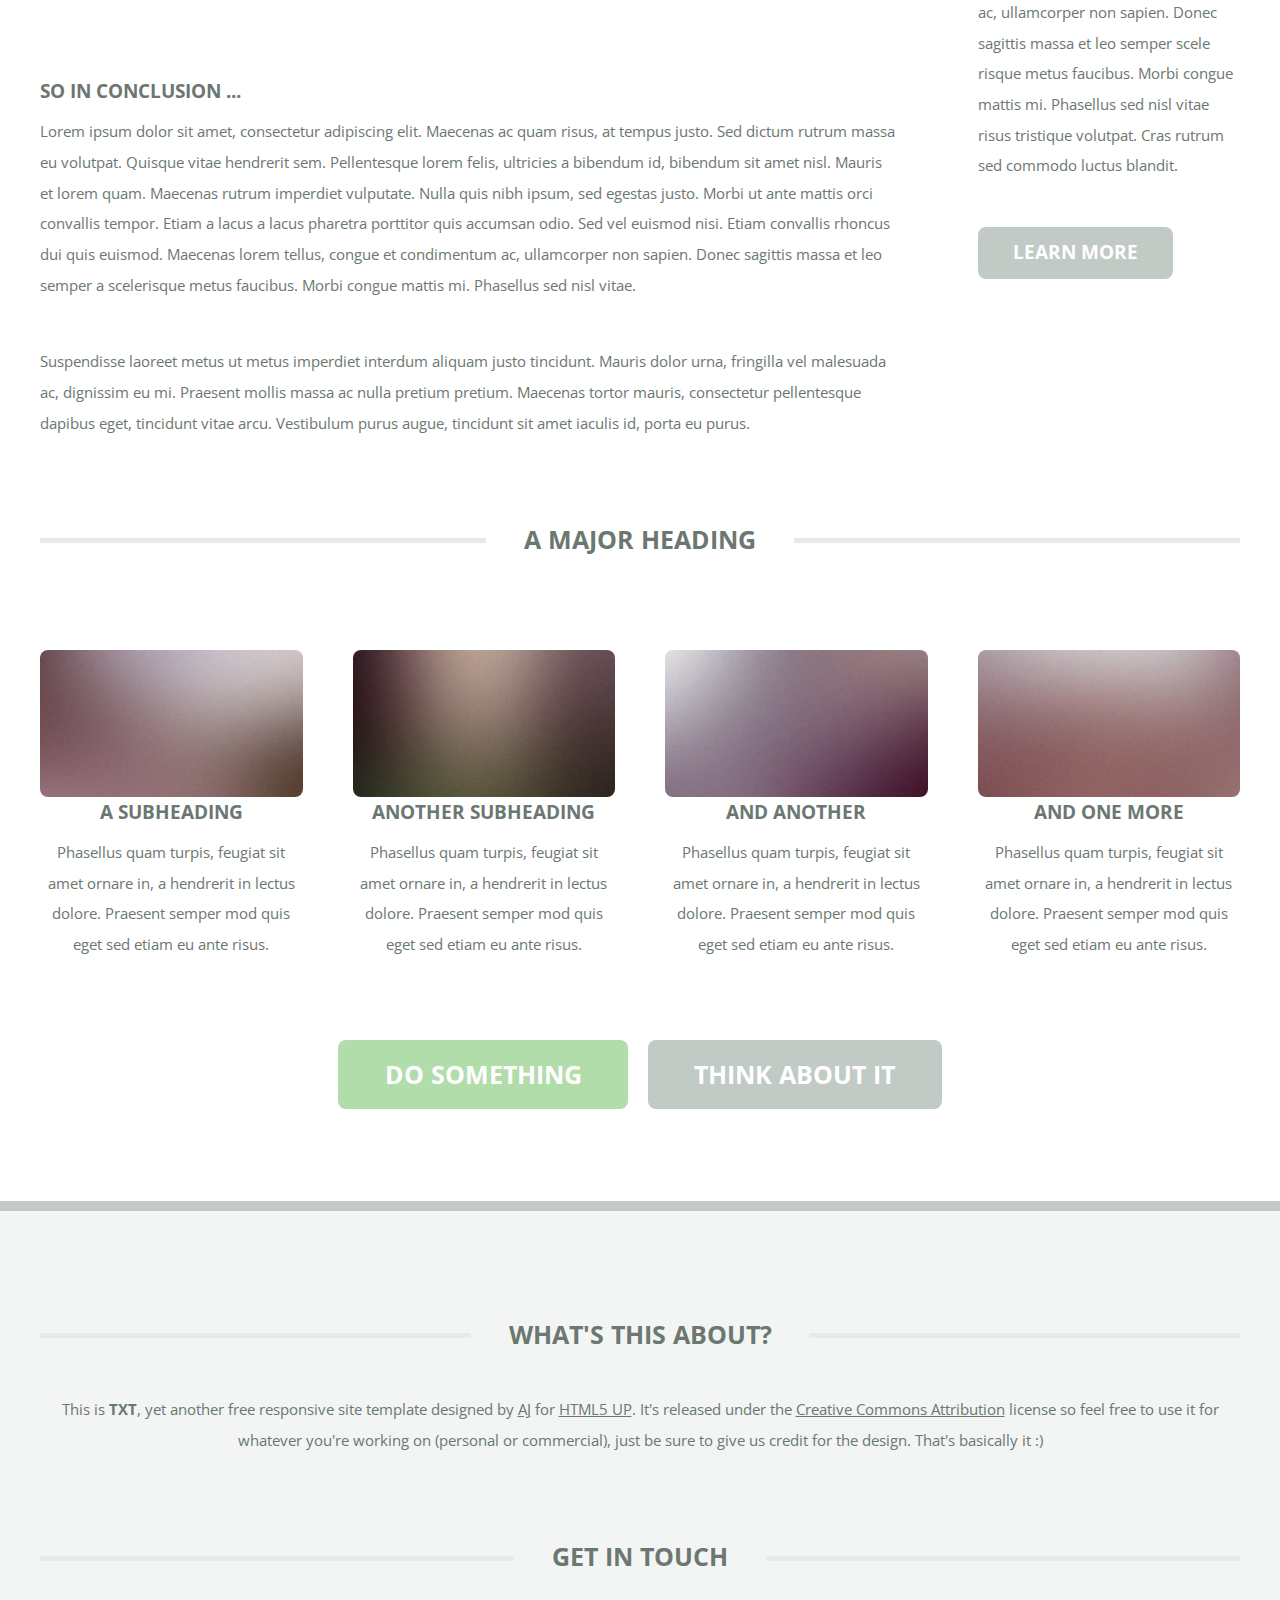
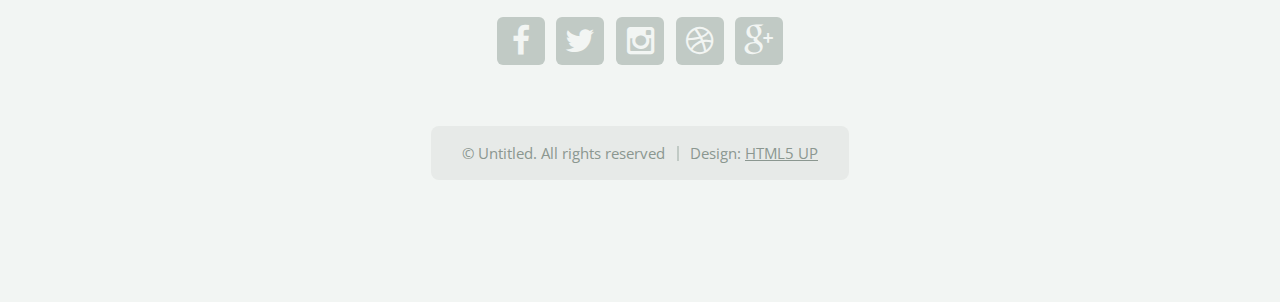
<file: web/right-sidebar.html>
<!DOCTYPE HTML>
<!--
	TXT by HTML5 UP
	html5up.net | @n33co
	Free for personal and commercial use under the CCA 3.0 license (html5up.net/license)
-->
<html>
	<head>
		<title>Right Sidebar - TXT by HTML5 UP</title>
		<meta charset="utf-8" />
		<meta name="viewport" content="width=device-width, initial-scale=1" />
		<!--[if lte IE 8]><script src="assets/js/ie/html5shiv.js"></script><![endif]-->
		<link rel="stylesheet" href="assets/css/main.css" />
		<!--[if lte IE 8]><link rel="stylesheet" href="assets/css/ie8.css" /><![endif]-->
	</head>
	<body>
		<div id="page-wrapper">

			<!-- Header -->
				<header id="header">
					<div class="logo container">
						<div>
							<h1><a href="index.html" id="logo">TXT</a></h1>
							<p>A responsive site template by HTML5 UP</p>
						</div>
					</div>
				</header>

			<!-- Nav -->
				<nav id="nav">
					<ul>
						<li><a href="index.html">Home</a></li>
						<li>
							<a href="#">Dropdown</a>
							<ul>
								<li><a href="#">Lorem ipsum dolor</a></li>
								<li><a href="#">Magna phasellus</a></li>
								<li>
									<a href="#">Phasellus consequat</a>
									<ul>
										<li><a href="#">Lorem ipsum dolor</a></li>
										<li><a href="#">Phasellus consequat</a></li>
										<li><a href="#">Magna phasellus</a></li>
										<li><a href="#">Etiam dolore nisl</a></li>
									</ul>
								</li>
								<li><a href="#">Veroeros feugiat</a></li>
							</ul>
						</li>
						<li><a href="example.html">Left Sidebar</a></li>
						<li class="current"><a href="right-sidebar.html">Right Sidebar</a></li>
						<li><a href="no-sidebar.html">No Sidebar</a></li>
					</ul>
				</nav>

			<!-- Main -->
				<div id="main-wrapper">
					<div id="main" class="container">
						<div class="row">
							<div class="9u 12u(mobile) important(mobile)">
								<div class="content content-left">

									<!-- Content -->

										<article class="box page-content">

											<header>
												<h2>Right Sidebar</h2>
												<p>Semper amet scelerisque metus faucibus morbi congue mattis</p>
												<ul class="meta">
													<li class="icon fa-clock-o">5 days ago</li>
													<li class="icon fa-comments"><a href="#">1,024</a></li>
												</ul>
											</header>

											<section>
												<span class="image featured"><img src="images/pic05.jpg" alt="" /></span>
												<p>
													Phasellus quam turpis, feugiat sit amet ornare in, hendrerit in lectus.
													Praesent semper mod quis eget mi. Etiam eu ante risus. Aliquam erat volutpat.
													Aliquam luctus et mattis lectus sit amet pulvinar. Nam turpis nisi
													consequat etiam lorem ipsum dolor sit amet nullam.
												</p>
											</section>

											<section>
												<h3>More intriguing information</h3>
												<p>
													Lorem ipsum dolor sit amet, consectetur adipiscing elit. Maecenas ac quam risus, at tempus
													justo. Sed dictum rutrum massa eu volutpat. Quisque vitae hendrerit sem. Pellentesque lorem felis,
													ultricies a bibendum id, bibendum sit amet nisl. Mauris et lorem quam. Maecenas rutrum imperdiet
													vulputate. Nulla quis nibh ipsum, sed egestas justo. Morbi ut ante mattis orci convallis tempor.
													Etiam a lacus a lacus pharetra porttitor quis accumsan odio. Sed vel euismod nisi. Etiam convallis
													rhoncus dui quis euismod. Maecenas lorem tellus, congue et condimentum ac, ullamcorper non sapien
													vulputate. Nulla quis nibh ipsum, sed egestas justo. Morbi ut ante mattis orci convallis tempor.
													Etiam a lacus a lacus pharetra porttitor quis accumsan odio. Sed vel euismod nisi. Etiam convallis
													rhoncus dui quis euismod. Maecenas lorem tellus, congue et condimentum ac, ullamcorper non sapien.
													Donec sagittis massa et leo semper a scelerisque metus faucibus. Morbi congue mattis mi.
													Phasellus sed nisl vitae risus tristique volutpat. Cras rutrum commodo luctus.
												</p>
												<p>
													Phasellus odio risus, faucibus et viverra vitae, eleifend ac purus. Praesent mattis, enim
													quis hendrerit porttitor, sapien tortor viverra magna, sit amet rhoncus nisl lacus nec arcu.
													Suspendisse laoreet metus ut metus imperdiet interdum aliquam justo tincidunt. Mauris dolor urna,
													fringilla vel malesuada ac, dignissim eu mi. Praesent mollis massa ac nulla pretium pretium.
													Etiam a lacus a lacus pharetra porttitor quis accumsan odio. Sed vel euismod nisi. Etiam convallis
													rhoncus dui quis euismod. Maecenas lorem tellus, congue et condimentum ac, ullamcorper non sapien.
													Donec sagittis massa et leo semper a scelerisque metus faucibus. Morbi congue mattis mi.
													Maecenas tortor mauris, consectetur pellentesque dapibus eget, tincidunt vitae arcu.
													Vestibulum purus augue, tincidunt sit amet iaculis id, porta eu purus.
												</p>
											</section>

											<section>
												<h3>So in conclusion ...</h3>
												<p>
													Lorem ipsum dolor sit amet, consectetur adipiscing elit. Maecenas ac quam risus, at tempus
													justo. Sed dictum rutrum massa eu volutpat. Quisque vitae hendrerit sem. Pellentesque lorem felis,
													ultricies a bibendum id, bibendum sit amet nisl. Mauris et lorem quam. Maecenas rutrum imperdiet
													vulputate. Nulla quis nibh ipsum, sed egestas justo. Morbi ut ante mattis orci convallis tempor.
													Etiam a lacus a lacus pharetra porttitor quis accumsan odio. Sed vel euismod nisi. Etiam convallis
													rhoncus dui quis euismod. Maecenas lorem tellus, congue et condimentum ac, ullamcorper non sapien.
													Donec sagittis massa et leo semper a scelerisque metus faucibus. Morbi congue mattis mi.
													Phasellus sed nisl vitae.
												</p>
												<p>
													Suspendisse laoreet metus ut metus imperdiet interdum aliquam justo tincidunt. Mauris dolor urna,
													fringilla vel malesuada ac, dignissim eu mi. Praesent mollis massa ac nulla pretium pretium.
													Maecenas tortor mauris, consectetur pellentesque dapibus eget, tincidunt vitae arcu.
													Vestibulum purus augue, tincidunt sit amet iaculis id, porta eu purus.
												</p>
											</section>

										</article>

								</div>
							</div>
							<div class="3u 12u(mobile)">
								<div class="sidebar">

									<!-- Sidebar -->

										<!-- Recent Posts -->
											<section>
												<h2 class="major"><span>Recent Posts</span></h2>
												<ul class="divided">
													<li>
														<article class="box post-summary">
															<h3><a href="#">A Subheading</a></h3>
															<ul class="meta">
																<li class="icon fa-clock-o">6 hours ago</li>
																<li class="icon fa-comments"><a href="#">34</a></li>
															</ul>
														</article>
													</li>
													<li>
														<article class="box post-summary">
															<h3><a href="#">Another Subheading</a></h3>
															<ul class="meta">
																<li class="icon fa-clock-o">9 hours ago</li>
																<li class="icon fa-comments"><a href="#">27</a></li>
															</ul>
														</article>
													</li>
													<li>
														<article class="box post-summary">
															<h3><a href="#">And Another</a></h3>
															<ul class="meta">
																<li class="icon fa-clock-o">Yesterday</li>
																<li class="icon fa-comments"><a href="#">184</a></li>
															</ul>
														</article>
													</li>
												</ul>
												<a href="#" class="button alt">Browse Archives</a>
											</section>

										<!-- Something -->
											<section>
												<h2 class="major"><span>Ipsum Dolore</span></h2>
												<a href="#" class="image featured"><img src="images/pic03.jpg" alt="" /></a>
												<p>
													Donec sagittis massa et leo semper scele risque metus faucibus. Morbi congue mattis mi.
													Phasellus sed nisl vitae risus tristique volutpat. Cras rutrum sed commodo luctus blandit.
												</p>
												<a href="#" class="button alt">Learn more</a>
											</section>

										<!-- Something -->
											<section>
												<h2 class="major"><span>Magna Feugiat</span></h2>
												<p>
													Rhoncus dui quis euismod. Maecenas lorem tellus, congue et condimentum ac, ullamcorper non sapien.
													Donec sagittis massa et leo semper scele risque metus faucibus. Morbi congue mattis mi.
													Phasellus sed nisl vitae risus tristique volutpat. Cras rutrum sed commodo luctus blandit.
												</p>
												<a href="#" class="button alt">Learn more</a>
											</section>

								</div>
							</div>
						</div>
						<div class="row 200%">
							<div class="12u">

								<!-- Features -->
									<section class="box features">
										<h2 class="major"><span>A Major Heading</span></h2>
										<div>
											<div class="row">
												<div class="3u 12u(mobile)">

													<!-- Feature -->
														<section class="box feature">
															<a href="#" class="image featured"><img src="images/pic01.jpg" alt="" /></a>
															<h3><a href="#">A Subheading</a></h3>
															<p>
																Phasellus quam turpis, feugiat sit amet ornare in, a hendrerit in
																lectus dolore. Praesent semper mod quis eget sed etiam eu ante risus.
															</p>
														</section>

												</div>
												<div class="3u 12u(mobile)">

													<!-- Feature -->
														<section class="box feature">
															<a href="#" class="image featured"><img src="images/pic02.jpg" alt="" /></a>
															<h3><a href="#">Another Subheading</a></h3>
															<p>
																Phasellus quam turpis, feugiat sit amet ornare in, a hendrerit in
																lectus dolore. Praesent semper mod quis eget sed etiam eu ante risus.
															</p>
														</section>

												</div>
												<div class="3u 12u(mobile)">

													<!-- Feature -->
														<section class="box feature">
															<a href="#" class="image featured"><img src="images/pic03.jpg" alt="" /></a>
															<h3><a href="#">And Another</a></h3>
															<p>
																Phasellus quam turpis, feugiat sit amet ornare in, a hendrerit in
																lectus dolore. Praesent semper mod quis eget sed etiam eu ante risus.
															</p>
														</section>

												</div>
												<div class="3u 12u(mobile)">

													<!-- Feature -->
														<section class="box feature">
															<a href="#" class="image featured"><img src="images/pic04.jpg" alt="" /></a>
															<h3><a href="#">And One More</a></h3>
															<p>
																Phasellus quam turpis, feugiat sit amet ornare in, a hendrerit in
																lectus dolore. Praesent semper mod quis eget sed etiam eu ante risus.
															</p>
														</section>

												</div>
											</div>
											<div class="row">
												<div class="12u">
													<ul class="actions">
														<li><a href="#" class="button big">Do Something</a></li>
														<li><a href="#" class="button alt big">Think About It</a></li>
													</ul>
												</div>
											</div>
										</div>
									</section>

							</div>
						</div>
					</div>
				</div>

			<!-- Footer -->
				<footer id="footer" class="container">
					<div class="row 200%">
						<div class="12u">

							<!-- About -->
								<section>
									<h2 class="major"><span>What's this about?</span></h2>
									<p>
										This is <strong>TXT</strong>, yet another free responsive site template designed by
										<a href="http://n33.co">AJ</a> for <a href="http://html5up.net">HTML5 UP</a>. It's released under the
										<a href="http://html5up.net/license/">Creative Commons Attribution</a> license so feel free to use it for
										whatever you're working on (personal or commercial), just be sure to give us credit for the design.
										That's basically it :)
									</p>
								</section>

						</div>
					</div>
					<div class="row 200%">
						<div class="12u">

							<!-- Contact -->
								<section>
									<h2 class="major"><span>Get in touch</span></h2>
									<ul class="contact">
										<li><a class="icon fa-facebook" href="#"><span class="label">Facebook</span></a></li>
										<li><a class="icon fa-twitter" href="#"><span class="label">Twitter</span></a></li>
										<li><a class="icon fa-instagram" href="#"><span class="label">Instagram</span></a></li>
										<li><a class="icon fa-dribbble" href="#"><span class="label">Dribbble</span></a></li>
										<li><a class="icon fa-google-plus" href="#"><span class="label">Google+</span></a></li>
									</ul>
								</section>

						</div>
					</div>

					<!-- Copyright -->
						<div id="copyright">
							<ul class="menu">
								<li>&copy; Untitled. All rights reserved</li><li>Design: <a href="http://html5up.net">HTML5 UP</a></li>
							</ul>
						</div>

				</footer>

		</div>

		<!-- Scripts -->
			<script src="assets/js/jquery.min.js"></script>
			<script src="assets/js/jquery.dropotron.min.js"></script>
			<script src="assets/js/skel.min.js"></script>
			<script src="assets/js/skel-viewport.min.js"></script>
			<script src="assets/js/util.js"></script>
			<!--[if lte IE 8]><script src="assets/js/ie/respond.min.js"></script><![endif]-->
			<script src="assets/js/main.js"></script>

	</body>
</html>
</file>
<file: web/assets/css/ie8.css>
/*
	TXT by HTML5 UP
	html5up.net | @n33co
	Free for personal and commercial use under the CCA 3.0 license (html5up.net/license)
*/

/* Basic */

	.image {
		position: relative;
		-ms-behavior: url("assets/js/ie/PIE.htc");
	}

		.image:before {
			display: none;
		}

		.image img {
			position: relative;
			-ms-behavior: url("assets/js/ie/PIE.htc");
		}

/* Form */

	form input[type="text"],
	form input[type="email"],
	form input[type="password"],
	form select,
	form textarea {
		position: relative;
		-ms-behavior: url("assets/js/ie/PIE.htc");
	}

/* Button */

	input[type="button"],
	input[type="submit"],
	input[type="reset"],
	button,
	.button {
		position: relative;
		-ms-behavior: url("assets/js/ie/PIE.htc");
	}

/* List */

	ul.contact li a {
		position: relative;
		-ms-behavior: url("assets/js/ie/PIE.htc");
	}

	ul.special a {
		position: relative;
		-ms-behavior: url("assets/js/ie/PIE.htc");
	}

/* Copyright */

	#copyright {
		position: relative;
		-ms-behavior: url("assets/js/ie/PIE.htc");
	}

/* Nav */

	#nav li a, #nav li span {
		position: relative;
		-ms-behavior: url("assets/js/ie/PIE.htc");
	}

/* Section/Article */

	section > .last-child, section.last-child, article > .last-child, article.last-child {
		margin-bottom: 0;
	}

/* Wrappers */

	#banner-wrapper {
		background-image: url("../../images/banner.jpg");
		background-position: center center;
		background-repeat: no-repeat;
		background-size: cover;
		-ms-behavior: url("assets/js/ie/backgroundsize.min.htc");
	}

		#banner-wrapper:before {
			display: none;
		}

/* Nav */

	#nav {
		background: #f8f8f8;
	}

		#nav:after {
			display: none;
		}

	.dropotron {
		box-shadow: none !important;
		-ms-behavior: url("assets/js/ie/PIE.htc");
	}

/* Banner */

	#banner {
		background: #151c17;
	}

		#banner:before {
			display: none;
		}
</file>
<file: web/assets/css/main.css>
@import url("font-awesome.min.css");
@import url("http://fonts.googleapis.com/css?family=Open+Sans:400,400italic,700,700italic|Open+Sans+Condensed:700");

/*
	TXT by HTML5 UP
	html5up.net | @n33co
	Free for personal and commercial use under the CCA 3.0 license (html5up.net/license)
*/

/* Reset */

	html, body, div, span, applet, object, iframe, h1, h2, h3, h4, h5, h6, p, blockquote, pre, a, abbr, acronym, address, big, cite, code, del, dfn, em, img, ins, kbd, q, s, samp, small, strike, strong, sub, sup, tt, var, b, u, i, center, dl, dt, dd, ol, ul, li, fieldset, form, label, legend, table, caption, tbody, tfoot, thead, tr, th, td, article, aside, canvas, details, embed, figure, figcaption, footer, header, hgroup, menu, nav, output, ruby, section, summary, time, mark, audio, video {
		margin: 0;
		padding: 0;
		border: 0;
		font-size: 100%;
		font: inherit;
		vertical-align: baseline;
	}

	article, aside, details, figcaption, figure, footer, header, hgroup, menu, nav, section {
		display: block;
	}

	body {
		line-height: 1;
	}

	ol, ul {
		list-style: none;
	}

	blockquote, q {
		quotes: none;
	}

	blockquote:before, blockquote:after, q:before, q:after {
		content: '';
		content: none;
	}

	table {
		border-collapse: collapse;
		border-spacing: 0;
	}

	body {
		-webkit-text-size-adjust: none;
	}

/* Box Model */

	*, *:before, *:after {
		-moz-box-sizing: border-box;
		-webkit-box-sizing: border-box;
		box-sizing: border-box;
	}

/* Containers */

	.container {
		margin-left: auto;
		margin-right: auto;
	}

	.container.\31 25\25 {
		width: 100%;
		max-width: 1200px;
		min-width: 960px;
	}

	.container.\37 5\25 {
		width: 720px;
	}

	.container.\35 0\25 {
		width: 480px;
	}

	.container.\32 5\25 {
		width: 240px;
	}

	.container {
		width: 960px;
	}

	@media screen and (min-width: 737px) {

		.container.\31 25\25 {
			width: 100%;
			max-width: 1500px;
			min-width: 1200px;
		}

		.container.\37 5\25 {
			width: 900px;
		}

		.container.\35 0\25 {
			width: 600px;
		}

		.container.\32 5\25 {
			width: 300px;
		}

		.container {
			width: 1200px;
		}

	}

	@media screen and (min-width: 737px) and (max-width: 1200px) {

		.container.\31 25\25 {
			width: 100%;
			max-width: 1200px;
			min-width: 960px;
		}

		.container.\37 5\25 {
			width: 720px;
		}

		.container.\35 0\25 {
			width: 480px;
		}

		.container.\32 5\25 {
			width: 240px;
		}

		.container {
			width: 960px;
		}

	}

	@media screen and (max-width: 736px) {

		.container.\31 25\25 {
			width: 100%;
			max-width: 125%;
			min-width: 100%;
		}

		.container.\37 5\25 {
			width: 75%;
		}

		.container.\35 0\25 {
			width: 50%;
		}

		.container.\32 5\25 {
			width: 25%;
		}

		.container {
			width: 100% !important;
		}

	}

/* Grid */

	.row {
		border-bottom: solid 1px transparent;
		-moz-box-sizing: border-box;
		-webkit-box-sizing: border-box;
		box-sizing: border-box;
	}

	.row > * {
		float: left;
		-moz-box-sizing: border-box;
		-webkit-box-sizing: border-box;
		box-sizing: border-box;
	}

	.row:after, .row:before {
		content: '';
		display: block;
		clear: both;
		height: 0;
	}

	.row.uniform > * > :first-child {
		margin-top: 0;
	}

	.row.uniform > * > :last-child {
		margin-bottom: 0;
	}

	.row.\30 \25 > * {
		padding: 0 0 0 0px;
	}

	.row.\30 \25 {
		margin: 0 0 -1px 0px;
	}

	.row.uniform.\30 \25 > * {
		padding: 0px 0 0 0px;
	}

	.row.uniform.\30 \25 {
		margin: 0px 0 -1px 0px;
	}

	.row > * {
		padding: 0 0 0 40px;
	}

	.row {
		margin: 0 0 -1px -40px;
	}

	.row.uniform > * {
		padding: 40px 0 0 40px;
	}

	.row.uniform {
		margin: -40px 0 -1px -40px;
	}

	.row.\32 00\25 > * {
		padding: 0 0 0 80px;
	}

	.row.\32 00\25 {
		margin: 0 0 -1px -80px;
	}

	.row.uniform.\32 00\25 > * {
		padding: 80px 0 0 80px;
	}

	.row.uniform.\32 00\25 {
		margin: -80px 0 -1px -80px;
	}

	.row.\31 50\25 > * {
		padding: 0 0 0 60px;
	}

	.row.\31 50\25 {
		margin: 0 0 -1px -60px;
	}

	.row.uniform.\31 50\25 > * {
		padding: 60px 0 0 60px;
	}

	.row.uniform.\31 50\25 {
		margin: -60px 0 -1px -60px;
	}

	.row.\35 0\25 > * {
		padding: 0 0 0 20px;
	}

	.row.\35 0\25 {
		margin: 0 0 -1px -20px;
	}

	.row.uniform.\35 0\25 > * {
		padding: 20px 0 0 20px;
	}

	.row.uniform.\35 0\25 {
		margin: -20px 0 -1px -20px;
	}

	.row.\32 5\25 > * {
		padding: 0 0 0 10px;
	}

	.row.\32 5\25 {
		margin: 0 0 -1px -10px;
	}

	.row.uniform.\32 5\25 > * {
		padding: 10px 0 0 10px;
	}

	.row.uniform.\32 5\25 {
		margin: -10px 0 -1px -10px;
	}

	.\31 2u, .\31 2u\24 {
		width: 100%;
		clear: none;
		margin-left: 0;
	}

	.\31 1u, .\31 1u\24 {
		width: 91.6666666667%;
		clear: none;
		margin-left: 0;
	}

	.\31 0u, .\31 0u\24 {
		width: 83.3333333333%;
		clear: none;
		margin-left: 0;
	}

	.\39 u, .\39 u\24 {
		width: 75%;
		clear: none;
		margin-left: 0;
	}

	.\38 u, .\38 u\24 {
		width: 66.6666666667%;
		clear: none;
		margin-left: 0;
	}

	.\37 u, .\37 u\24 {
		width: 58.3333333333%;
		clear: none;
		margin-left: 0;
	}

	.\36 u, .\36 u\24 {
		width: 50%;
		clear: none;
		margin-left: 0;
	}

	.\35 u, .\35 u\24 {
		width: 41.6666666667%;
		clear: none;
		margin-left: 0;
	}

	.\34 u, .\34 u\24 {
		width: 33.3333333333%;
		clear: none;
		margin-left: 0;
	}

	.\33 u, .\33 u\24 {
		width: 25%;
		clear: none;
		margin-left: 0;
	}

	.\32 u, .\32 u\24 {
		width: 16.6666666667%;
		clear: none;
		margin-left: 0;
	}

	.\31 u, .\31 u\24 {
		width: 8.3333333333%;
		clear: none;
		margin-left: 0;
	}

	.\31 2u\24 + *,
	.\31 1u\24 + *,
	.\31 0u\24 + *,
	.\39 u\24 + *,
	.\38 u\24 + *,
	.\37 u\24 + *,
	.\36 u\24 + *,
	.\35 u\24 + *,
	.\34 u\24 + *,
	.\33 u\24 + *,
	.\32 u\24 + *,
	.\31 u\24 + * {
		clear: left;
	}

	.\-11u {
		margin-left: 91.66667%;
	}

	.\-10u {
		margin-left: 83.33333%;
	}

	.\-9u {
		margin-left: 75%;
	}

	.\-8u {
		margin-left: 66.66667%;
	}

	.\-7u {
		margin-left: 58.33333%;
	}

	.\-6u {
		margin-left: 50%;
	}

	.\-5u {
		margin-left: 41.66667%;
	}

	.\-4u {
		margin-left: 33.33333%;
	}

	.\-3u {
		margin-left: 25%;
	}

	.\-2u {
		margin-left: 16.66667%;
	}

	.\-1u {
		margin-left: 8.33333%;
	}

	@media screen and (min-width: 737px) {

		.row > * {
			padding: 50px 0 0 50px;
		}

		.row {
			margin: -50px 0 -1px -50px;
		}

		.row.uniform > * {
			padding: 50px 0 0 50px;
		}

		.row.uniform {
			margin: -50px 0 -1px -50px;
		}

		.row.\32 00\25 > * {
			padding: 100px 0 0 100px;
		}

		.row.\32 00\25 {
			margin: -100px 0 -1px -100px;
		}

		.row.uniform.\32 00\25 > * {
			padding: 100px 0 0 100px;
		}

		.row.uniform.\32 00\25 {
			margin: -100px 0 -1px -100px;
		}

		.row.\31 50\25 > * {
			padding: 75px 0 0 75px;
		}

		.row.\31 50\25 {
			margin: -75px 0 -1px -75px;
		}

		.row.uniform.\31 50\25 > * {
			padding: 75px 0 0 75px;
		}

		.row.uniform.\31 50\25 {
			margin: -75px 0 -1px -75px;
		}

		.row.\35 0\25 > * {
			padding: 25px 0 0 25px;
		}

		.row.\35 0\25 {
			margin: -25px 0 -1px -25px;
		}

		.row.uniform.\35 0\25 > * {
			padding: 25px 0 0 25px;
		}

		.row.uniform.\35 0\25 {
			margin: -25px 0 -1px -25px;
		}

		.row.\32 5\25 > * {
			padding: 12.5px 0 0 12.5px;
		}

		.row.\32 5\25 {
			margin: -12.5px 0 -1px -12.5px;
		}

		.row.uniform.\32 5\25 > * {
			padding: 12.5px 0 0 12.5px;
		}

		.row.uniform.\32 5\25 {
			margin: -12.5px 0 -1px -12.5px;
		}

		.\31 2u\28desktop\29, .\31 2u\24\28desktop\29 {
			width: 100%;
			clear: none;
			margin-left: 0;
		}

		.\31 1u\28desktop\29, .\31 1u\24\28desktop\29 {
			width: 91.6666666667%;
			clear: none;
			margin-left: 0;
		}

		.\31 0u\28desktop\29, .\31 0u\24\28desktop\29 {
			width: 83.3333333333%;
			clear: none;
			margin-left: 0;
		}

		.\39 u\28desktop\29, .\39 u\24\28desktop\29 {
			width: 75%;
			clear: none;
			margin-left: 0;
		}

		.\38 u\28desktop\29, .\38 u\24\28desktop\29 {
			width: 66.6666666667%;
			clear: none;
			margin-left: 0;
		}

		.\37 u\28desktop\29, .\37 u\24\28desktop\29 {
			width: 58.3333333333%;
			clear: none;
			margin-left: 0;
		}

		.\36 u\28desktop\29, .\36 u\24\28desktop\29 {
			width: 50%;
			clear: none;
			margin-left: 0;
		}

		.\35 u\28desktop\29, .\35 u\24\28desktop\29 {
			width: 41.6666666667%;
			clear: none;
			margin-left: 0;
		}

		.\34 u\28desktop\29, .\34 u\24\28desktop\29 {
			width: 33.3333333333%;
			clear: none;
			margin-left: 0;
		}

		.\33 u\28desktop\29, .\33 u\24\28desktop\29 {
			width: 25%;
			clear: none;
			margin-left: 0;
		}

		.\32 u\28desktop\29, .\32 u\24\28desktop\29 {
			width: 16.6666666667%;
			clear: none;
			margin-left: 0;
		}

		.\31 u\28desktop\29, .\31 u\24\28desktop\29 {
			width: 8.3333333333%;
			clear: none;
			margin-left: 0;
		}

		.\31 2u\24\28desktop\29 + *,
		.\31 1u\24\28desktop\29 + *,
		.\31 0u\24\28desktop\29 + *,
		.\39 u\24\28desktop\29 + *,
		.\38 u\24\28desktop\29 + *,
		.\37 u\24\28desktop\29 + *,
		.\36 u\24\28desktop\29 + *,
		.\35 u\24\28desktop\29 + *,
		.\34 u\24\28desktop\29 + *,
		.\33 u\24\28desktop\29 + *,
		.\32 u\24\28desktop\29 + *,
		.\31 u\24\28desktop\29 + * {
			clear: left;
		}

		.\-11u\28desktop\29 {
			margin-left: 91.66667%;
		}

		.\-10u\28desktop\29 {
			margin-left: 83.33333%;
		}

		.\-9u\28desktop\29 {
			margin-left: 75%;
		}

		.\-8u\28desktop\29 {
			margin-left: 66.66667%;
		}

		.\-7u\28desktop\29 {
			margin-left: 58.33333%;
		}

		.\-6u\28desktop\29 {
			margin-left: 50%;
		}

		.\-5u\28desktop\29 {
			margin-left: 41.66667%;
		}

		.\-4u\28desktop\29 {
			margin-left: 33.33333%;
		}

		.\-3u\28desktop\29 {
			margin-left: 25%;
		}

		.\-2u\28desktop\29 {
			margin-left: 16.66667%;
		}

		.\-1u\28desktop\29 {
			margin-left: 8.33333%;
		}

	}

	@media screen and (min-width: 737px) and (max-width: 1200px) {

		.row > * {
			padding: 25px 0 0 25px;
		}

		.row {
			margin: -25px 0 -1px -25px;
		}

		.row.uniform > * {
			padding: 25px 0 0 25px;
		}

		.row.uniform {
			margin: -25px 0 -1px -25px;
		}

		.row.\32 00\25 > * {
			padding: 50px 0 0 50px;
		}

		.row.\32 00\25 {
			margin: -50px 0 -1px -50px;
		}

		.row.uniform.\32 00\25 > * {
			padding: 50px 0 0 50px;
		}

		.row.uniform.\32 00\25 {
			margin: -50px 0 -1px -50px;
		}

		.row.\31 50\25 > * {
			padding: 37.5px 0 0 37.5px;
		}

		.row.\31 50\25 {
			margin: -37.5px 0 -1px -37.5px;
		}

		.row.uniform.\31 50\25 > * {
			padding: 37.5px 0 0 37.5px;
		}

		.row.uniform.\31 50\25 {
			margin: -37.5px 0 -1px -37.5px;
		}

		.row.\35 0\25 > * {
			padding: 12.5px 0 0 12.5px;
		}

		.row.\35 0\25 {
			margin: -12.5px 0 -1px -12.5px;
		}

		.row.uniform.\35 0\25 > * {
			padding: 12.5px 0 0 12.5px;
		}

		.row.uniform.\35 0\25 {
			margin: -12.5px 0 -1px -12.5px;
		}

		.row.\32 5\25 > * {
			padding: 6.25px 0 0 6.25px;
		}

		.row.\32 5\25 {
			margin: -6.25px 0 -1px -6.25px;
		}

		.row.uniform.\32 5\25 > * {
			padding: 6.25px 0 0 6.25px;
		}

		.row.uniform.\32 5\25 {
			margin: -6.25px 0 -1px -6.25px;
		}

		.\31 2u\28tablet\29, .\31 2u\24\28tablet\29 {
			width: 100%;
			clear: none;
			margin-left: 0;
		}

		.\31 1u\28tablet\29, .\31 1u\24\28tablet\29 {
			width: 91.6666666667%;
			clear: none;
			margin-left: 0;
		}

		.\31 0u\28tablet\29, .\31 0u\24\28tablet\29 {
			width: 83.3333333333%;
			clear: none;
			margin-left: 0;
		}

		.\39 u\28tablet\29, .\39 u\24\28tablet\29 {
			width: 75%;
			clear: none;
			margin-left: 0;
		}

		.\38 u\28tablet\29, .\38 u\24\28tablet\29 {
			width: 66.6666666667%;
			clear: none;
			margin-left: 0;
		}

		.\37 u\28tablet\29, .\37 u\24\28tablet\29 {
			width: 58.3333333333%;
			clear: none;
			margin-left: 0;
		}

		.\36 u\28tablet\29, .\36 u\24\28tablet\29 {
			width: 50%;
			clear: none;
			margin-left: 0;
		}

		.\35 u\28tablet\29, .\35 u\24\28tablet\29 {
			width: 41.6666666667%;
			clear: none;
			margin-left: 0;
		}

		.\34 u\28tablet\29, .\34 u\24\28tablet\29 {
			width: 33.3333333333%;
			clear: none;
			margin-left: 0;
		}

		.\33 u\28tablet\29, .\33 u\24\28tablet\29 {
			width: 25%;
			clear: none;
			margin-left: 0;
		}

		.\32 u\28tablet\29, .\32 u\24\28tablet\29 {
			width: 16.6666666667%;
			clear: none;
			margin-left: 0;
		}

		.\31 u\28tablet\29, .\31 u\24\28tablet\29 {
			width: 8.3333333333%;
			clear: none;
			margin-left: 0;
		}

		.\31 2u\24\28tablet\29 + *,
		.\31 1u\24\28tablet\29 + *,
		.\31 0u\24\28tablet\29 + *,
		.\39 u\24\28tablet\29 + *,
		.\38 u\24\28tablet\29 + *,
		.\37 u\24\28tablet\29 + *,
		.\36 u\24\28tablet\29 + *,
		.\35 u\24\28tablet\29 + *,
		.\34 u\24\28tablet\29 + *,
		.\33 u\24\28tablet\29 + *,
		.\32 u\24\28tablet\29 + *,
		.\31 u\24\28tablet\29 + * {
			clear: left;
		}

		.\-11u\28tablet\29 {
			margin-left: 91.66667%;
		}

		.\-10u\28tablet\29 {
			margin-left: 83.33333%;
		}

		.\-9u\28tablet\29 {
			margin-left: 75%;
		}

		.\-8u\28tablet\29 {
			margin-left: 66.66667%;
		}

		.\-7u\28tablet\29 {
			margin-left: 58.33333%;
		}

		.\-6u\28tablet\29 {
			margin-left: 50%;
		}

		.\-5u\28tablet\29 {
			margin-left: 41.66667%;
		}

		.\-4u\28tablet\29 {
			margin-left: 33.33333%;
		}

		.\-3u\28tablet\29 {
			margin-left: 25%;
		}

		.\-2u\28tablet\29 {
			margin-left: 16.66667%;
		}

		.\-1u\28tablet\29 {
			margin-left: 8.33333%;
		}

	}

	@media screen and (max-width: 736px) {

		.row > * {
			padding: 20px 0 0 20px;
		}

		.row {
			margin: -20px 0 -1px -20px;
		}

		.row.uniform > * {
			padding: 20px 0 0 20px;
		}

		.row.uniform {
			margin: -20px 0 -1px -20px;
		}

		.row.\32 00\25 > * {
			padding: 40px 0 0 40px;
		}

		.row.\32 00\25 {
			margin: -40px 0 -1px -40px;
		}

		.row.uniform.\32 00\25 > * {
			padding: 40px 0 0 40px;
		}

		.row.uniform.\32 00\25 {
			margin: -40px 0 -1px -40px;
		}

		.row.\31 50\25 > * {
			padding: 30px 0 0 30px;
		}

		.row.\31 50\25 {
			margin: -30px 0 -1px -30px;
		}

		.row.uniform.\31 50\25 > * {
			padding: 30px 0 0 30px;
		}

		.row.uniform.\31 50\25 {
			margin: -30px 0 -1px -30px;
		}

		.row.\35 0\25 > * {
			padding: 10px 0 0 10px;
		}

		.row.\35 0\25 {
			margin: -10px 0 -1px -10px;
		}

		.row.uniform.\35 0\25 > * {
			padding: 10px 0 0 10px;
		}

		.row.uniform.\35 0\25 {
			margin: -10px 0 -1px -10px;
		}

		.row.\32 5\25 > * {
			padding: 5px 0 0 5px;
		}

		.row.\32 5\25 {
			margin: -5px 0 -1px -5px;
		}

		.row.uniform.\32 5\25 > * {
			padding: 5px 0 0 5px;
		}

		.row.uniform.\32 5\25 {
			margin: -5px 0 -1px -5px;
		}

		.\31 2u\28mobile\29, .\31 2u\24\28mobile\29 {
			width: 100%;
			clear: none;
			margin-left: 0;
		}

		.\31 1u\28mobile\29, .\31 1u\24\28mobile\29 {
			width: 91.6666666667%;
			clear: none;
			margin-left: 0;
		}

		.\31 0u\28mobile\29, .\31 0u\24\28mobile\29 {
			width: 83.3333333333%;
			clear: none;
			margin-left: 0;
		}

		.\39 u\28mobile\29, .\39 u\24\28mobile\29 {
			width: 75%;
			clear: none;
			margin-left: 0;
		}

		.\38 u\28mobile\29, .\38 u\24\28mobile\29 {
			width: 66.6666666667%;
			clear: none;
			margin-left: 0;
		}

		.\37 u\28mobile\29, .\37 u\24\28mobile\29 {
			width: 58.3333333333%;
			clear: none;
			margin-left: 0;
		}

		.\36 u\28mobile\29, .\36 u\24\28mobile\29 {
			width: 50%;
			clear: none;
			margin-left: 0;
		}

		.\35 u\28mobile\29, .\35 u\24\28mobile\29 {
			width: 41.6666666667%;
			clear: none;
			margin-left: 0;
		}

		.\34 u\28mobile\29, .\34 u\24\28mobile\29 {
			width: 33.3333333333%;
			clear: none;
			margin-left: 0;
		}

		.\33 u\28mobile\29, .\33 u\24\28mobile\29 {
			width: 25%;
			clear: none;
			margin-left: 0;
		}

		.\32 u\28mobile\29, .\32 u\24\28mobile\29 {
			width: 16.6666666667%;
			clear: none;
			margin-left: 0;
		}

		.\31 u\28mobile\29, .\31 u\24\28mobile\29 {
			width: 8.3333333333%;
			clear: none;
			margin-left: 0;
		}

		.\31 2u\24\28mobile\29 + *,
		.\31 1u\24\28mobile\29 + *,
		.\31 0u\24\28mobile\29 + *,
		.\39 u\24\28mobile\29 + *,
		.\38 u\24\28mobile\29 + *,
		.\37 u\24\28mobile\29 + *,
		.\36 u\24\28mobile\29 + *,
		.\35 u\24\28mobile\29 + *,
		.\34 u\24\28mobile\29 + *,
		.\33 u\24\28mobile\29 + *,
		.\32 u\24\28mobile\29 + *,
		.\31 u\24\28mobile\29 + * {
			clear: left;
		}

		.\-11u\28mobile\29 {
			margin-left: 91.66667%;
		}

		.\-10u\28mobile\29 {
			margin-left: 83.33333%;
		}

		.\-9u\28mobile\29 {
			margin-left: 75%;
		}

		.\-8u\28mobile\29 {
			margin-left: 66.66667%;
		}

		.\-7u\28mobile\29 {
			margin-left: 58.33333%;
		}

		.\-6u\28mobile\29 {
			margin-left: 50%;
		}

		.\-5u\28mobile\29 {
			margin-left: 41.66667%;
		}

		.\-4u\28mobile\29 {
			margin-left: 33.33333%;
		}

		.\-3u\28mobile\29 {
			margin-left: 25%;
		}

		.\-2u\28mobile\29 {
			margin-left: 16.66667%;
		}

		.\-1u\28mobile\29 {
			margin-left: 8.33333%;
		}

	}

/* Basic */

	body {
		background: #f2f5f3;
		font-family: 'Open Sans', sans-serif;
		font-weight: 400;
		color: #6b7770;
		font-size: 11.5pt;
		line-height: 2em;
	}

		body.is-loading * {
			-moz-transition: none !important;
			-webkit-transition: none !important;
			-ms-transition: none !important;
			transition: none !important;
			-moz-animation: none !important;
			-webkit-animation: none !important;
			-ms-animation: none !important;
			animation: none !important;
		}

	input, textarea, select {
		font-family: 'Open Sans', sans-serif;
		font-weight: 400;
		color: #6b7770;
		font-size: 11.5pt;
		line-height: 2em;
	}

	h1, h2, h3, h4, h5, h6 {
		font-family: 'Open Sans Condensed', sans-serif;
		font-weight: 700;
		text-transform: uppercase;
		color: #6b7770;
	}

	h1 a, h2 a, h3 a, h4 a, h5 a, h6 a {
		text-decoration: none;
		color: inherit;
	}

	h2.major {
		position: relative;
		border-top: solid 5px #e7eae8;
	}

		h2.major span {
			background: #fff;
			position: relative;
			display: inline-block;
		}

	a {
		color: #006376;
		text-decoration: underline;
	}

		a:hover {
			text-decoration: none;
		}

	b, strong {
		font-weight: 700;
		color: #6b7770;
	}

	i, em {
		font-style: italic;
	}

	br.clear {
		clear: both;
	}

	sub {
		position: relative;
		top: 0.5em;
		font-size: 0.8em;
	}

	sup {
		position: relative;
		top: -0.5em;
		font-size: 0.8em;
	}

	hr {
		border: 0;
		border-top: solid 2px #E7EAE8;
		margin: 0 0 3em 0;
	}

	blockquote {
		border-left: solid 5px #E7EAE8;
		padding: 1em 0 1em 1.5em;
		font-style: italic;
	}

	p, ul, ol, dl, table {
		margin-bottom: 3em;
	}

/* Section/Article */

	section, article {
		margin-bottom: 6em;
	}

		section > :last-child, section:last-child, article > :last-child, article:last-child {
			margin-bottom: 0;
		}

	header > p {
		display: block;
		font-family: 'Open Sans Condensed', sans-serif;
		font-weight: 700;
		text-transform: uppercase;
		color: #c1cac5;
	}

/* Image */

	.image {
		position: relative;
		display: inline-block;
		border-radius: 8px;
	}

		.image img {
			display: block;
			width: 100%;
			border-radius: 8px;
		}

		.image:before {
			content: '';
			position: absolute;
			left: 0;
			top: 0;
			width: 100%;
			height: 100%;
			/*background: url("images/overlay.png");*/
			border-radius: 8px;
		}

		.image.fit {
			display: block;
			width: 100%;
		}

		.image.featured {
			display: block;
            margin-left: auto;
            margin-right: auto;
			width: 100%;
            /*max-height: 200 px;*/
            /*margin: 0 0 2em 0;*/
		}

		.image.left {
			float: left;
			margin: 0 2em 2em 0;
		}

		.image.centered {
			display: block;
			margin: 0 0 2em 0;
		}

			.image.centered img {
				margin: 0 auto;
				width: auto;
			}

/* Button */

	input[type="button"],
	input[type="submit"],
	input[type="reset"],
	button,
	.button {
		-webkit-appearance: none;
		display: inline-block;
		font-family: 'Open Sans Condensed', sans-serif;
		font-weight: 700;
		text-transform: uppercase;
		text-decoration: none;
		background: #b1ddab;
		color: #fff;
		border: 0;
		line-height: 1em;
		border-radius: 8px;
		outline: 0;
		cursor: pointer;
		-moz-transition: background-color .2s ease-in-out;
		-webkit-transition: background-color .2s ease-in-out;
		-o-transition: background-color .2s ease-in-out;
		-ms-transition: background-color .2s ease-in-out;
		transition: background-color .2s ease-in-out;
	}

		input[type="button"]:hover,
		input[type="submit"]:hover,
		input[type="reset"]:hover,
		button:hover,
		.button:hover {
			background: #c1edbb;
		}

		input[type="button"]:active,
		input[type="submit"]:active,
		input[type="reset"]:active,
		button:active,
		.button:active {
			background: #a1cd9b;
		}

		input[type="button"].alt,
		input[type="submit"].alt,
		input[type="reset"].alt,
		button.alt,
		.button.alt {
			background: #c1cac5;
		}

			input[type="button"].alt:hover,
			input[type="submit"].alt:hover,
			input[type="reset"].alt:hover,
			button.alt:hover,
			.button.alt:hover {
				background: #ccd5d0;
			}

			input[type="button"].alt:active,
			input[type="submit"].alt:active,
			input[type="reset"].alt:active,
			button.alt:active,
			.button.alt:active {
				background: #b1bab5;
			}

/* List */

	ul.default {
		list-style: disc;
		padding-left: 1em;
	}

		ul.default li {
			padding-left: 0.5em;
		}

	ul.divided > li {
		border-top: solid 2px #e7eae8;
		padding-top: 2.35em;
		margin-top: 2.35em;
	}

		ul.divided > li:first-child {
			border-top: 0;
			padding-top: 0;
			margin-top: 0;
		}

	ul.actions li {
		display: inline-block;
		margin: 0 0 0 1em;
	}

		ul.actions li:first-child {
			margin-left: 0;
		}

	ul.contact {
		cursor: default;
	}

		ul.contact li {
			-moz-transition: top .15s ease-in-out;
			-webkit-transition: top .15s ease-in-out;
			-ms-transition: top .15s ease-in-out;
			transition: top .15s ease-in-out;
			position: relative;
			display: inline-block;
			margin: 0 0.25em 0 0.25em;
			top: 0;
		}

			ul.contact li a {
				-moz-transition: background-color .2s ease-in-out;
				-webkit-transition: background-color .2s ease-in-out;
				-ms-transition: background-color .2s ease-in-out;
				transition: background-color .2s ease-in-out;
				display: block;
				position: relative;
				width: 48px;
				height: 48px;
				border-radius: 6px;
				outline: 0;
				background: #c1cac5;
				text-align: center;
			}

				ul.contact li a:before {
					color: #f2f5f3;
					font-size: 32px;
					line-height: 48px;
				}

			ul.contact li:hover {
				top: -5px;
			}

				ul.contact li:hover a.fa-facebook {
					background-color: #3C5A98;
				}

				ul.contact li:hover a.fa-twitter {
					background-color: #2DAAE4;
				}

				ul.contact li:hover a.fa-dribbble {
					background-color: #C4376B;
				}

				ul.contact li:hover a.fa-linkedin {
					background-color: #006599;
				}

				ul.contact li:hover a.fa-instagram {
					background-color: #2E5E86;
				}

				ul.contact li:hover a.fa-google-plus {
					background-color: #DA2713;
				}

			ul.contact li:active {
				top: 0;
			}

	ul.special {
		cursor: default;
	}

		ul.special li {
			-moz-transition: top .15s ease-in-out;
			-webkit-transition: top .15s ease-in-out;
			-ms-transition: top .15s ease-in-out;
			transition: top .15s ease-in-out;
			position: relative;
			display: inline-block;
			margin: 0 1.5em 0 1.5em;
			top: 0;
		}

			ul.special li:hover {
				top: -10px;
			}

				ul.special li:hover a {
					background: #b9d2ce;
				}

		ul.special a {
			-moz-transition: background-color .2s ease-in-out;
			-webkit-transition: background-color .2s ease-in-out;
			-ms-transition: background-color .2s ease-in-out;
			transition: background-color .2s ease-in-out;
			display: block;
			position: relative;
			background: #c1cac5;
			width: 12em;
			height: 12em;
			border-radius: 6em;
			outline: 0;
		}

			ul.special a:before {
				position: absolute;
				width: 128px;
				height: 128px;
				font-size: 96px;
				line-height: 128px;
				left: 50%;
				top: 50%;
				margin-top: -64px;
				margin-left: -64px;
				color: #fff;
				text-align: center;
			}

	ul.meta {
		font-size: 0.85em;
		color: #a1aaa5;
	}

		ul.meta li {
			position: relative;
			display: inline-block;
			margin-left: 1em;
		}

			ul.meta li a {
				color: inherit;
				outline: 0;
			}

			ul.meta li:first-child {
				margin-left: 0;
			}

			ul.meta li:before {
				opacity: 0.5;
				cursor: default;
				margin-right: 0.5em;
			}

	ul.menu li {
		border-left: solid 1px #E7EAE8;
		display: inline-block;
		padding: 0 0 0 0.75em;
		margin: 0 0 0 0.75em;
	}

		ul.menu li:first-child {
			border-left: 0;
			margin-left: 0;
			padding-left: 0;
		}

	ol.default {
		list-style: decimal;
		padding-left: 1.25em;
	}

		ol.default li {
			padding-left: 0.25em;
		}

/* Forms */

	form label {
		display: block;
		margin: 0 0 1em 0;
		font-family: 'Open Sans Condensed', sans-serif;
		font-weight: 700;
		text-transform: uppercase;
		color: #6b7770;
	}

	form input[type="text"],
	form input[type="email"],
	form input[type="password"],
	form select,
	form textarea {
		-webkit-appearance: none;
		display: block;
		width: 100%;
		border-radius: 8px;
		border: solid 2px #E7EAE8;
	}

		form input[type="text"]:focus,
		form input[type="email"]:focus,
		form input[type="password"]:focus,
		form select:focus,
		form textarea:focus {
			border-color: #a1cd9b;
		}

	form input[type="text"],
	form input[type="email"],
	form input[type="password"],
	form select {
		line-height: 3em;
		padding: 0 1em;
	}

	form textarea {
		min-height: 9em;
		padding: 1em;
	}

	form .formerize-placeholder {
		color: #555 !important;
	}

	form ::-webkit-input-placeholder {
		color: #555 !important;
	}

	form :-moz-placeholder {
		color: #555 !important;
	}

	form ::-moz-placeholder {
		color: #555 !important;
	}

	form :-ms-input-placeholder {
		color: #555 !important;
	}

	form ::-moz-focus-inner {
		border: 0;
	}

/* Tables */

	table {
		width: 100%;
	}

		table.default {
			width: 100%;
		}

			table.default tr {
				border-top: solid 2px #E7EAE8;
			}

				table.default tr:first-child {
					border-top: 0;
				}

			table.default td {
				padding: 0.5em 1em 0.5em 1em;
			}

			table.default th {
				text-align: left;
				padding: 0.5em 1em 0.5em 1em;
				margin: 0 0 1em 0;
				font-family: 'Open Sans Condensed', sans-serif;
				font-weight: 700;
				text-transform: uppercase;
				color: #6b7770;
			}

			table.default thead {
				background: #E7EAE8;
				color: #fff;
			}

/* Box */

	.box.highlight {
		text-align: center;
	}

/* Icons */

	.icon {
		position: relative;
		text-decoration: none;
	}

		.icon:before {
			-moz-osx-font-smoothing: grayscale;
			-webkit-font-smoothing: antialiased;
			font-family: FontAwesome;
			font-style: normal;
			font-weight: normal;
			text-transform: none !important;
		}

		.icon > .label {
			display: none;
		}

/* Wrappers */

	#banner-wrapper {
		position: relative;
		background-image: url("images/overlay.png"), url("images/overlay.png"), url("../../images/banner.jpg");
		background-position: top left, top left, center center;
		background-repeat: repeat, repeat, no-repeat;
		background-size: auto, auto, cover;
		z-index: 1;
	}

	#main-wrapper {
		background: #fff;
		border-top: solid 5px #b1ddab;
		border-bottom: solid 5px #c1cac5;
	}

/* Banner */

	#banner {
		position: relative;
		background-color: rgba(21, 28, 23, 0.85);
		background-image: url("images/overlay.png"), url("images/highlight.png");
		background-position: top left, center center;
		background-size: auto, 100% 250%;
		background-repeat: repeat, no-repeat;
		text-align: center;
		margin: 0;
	}

		#banner h2 {
			color: #fff;
		}

		#banner p {
			display: block;
			font-family: 'Open Sans Condensed', sans-serif;
			font-weight: 700;
			text-transform: uppercase;
			color: #575d59;
		}

		#banner .button {
			-moz-transition: border-color .2s ease-in-out, color .2s ease-in-out;
			-webkit-transition: border-color .2s ease-in-out, color .2s ease-in-out;
			-ms-transition: border-color .2s ease-in-out, color .2s ease-in-out;
			transition: border-color .2s ease-in-out, color .2s ease-in-out;
			color: #b4b7b5;
			background: transparent !important;
			border: solid 4px #575d59;
			border-color: rgba(87, 93, 89, 0.35);
			border-radius: 16px;
		}

			#banner .button:hover {
				color: #e4e7e5;
				border-color: rgba(87, 93, 89, 0.75);
			}

			#banner .button:active {
				color: #fff;
				border-color: #616763;
			}

/* Footer */

	#footer a {
		color: inherit;
	}

	#footer h2.major span {
		background: #f2f5f3;
	}

/* Copyright */

	#copyright {
		display: inline-block;
		background: #e7eae8;
		padding: 0.75em 2em 0.75em 2em;
		border-radius: 8px;
		color: #8b9790;
	}

		#copyright a {
			color: inherit;
		}

		#copyright .menu {
			margin: 0;
		}

			#copyright .menu li {
				border-color: #C1CAC5;
				border-width: 2px;
				line-height: 1em;
			}

/* Desktop */

	@media screen and (min-width: 737px) {

		/* Basic */

			h1, h2, h3, h4, h5, h6 {
				margin: 0 0 0.5em 0;
			}

			h2 {
				font-size: 1.65em;
			}

				h2.major {
					font-size: 1.65em;
					text-align: center;
					margin: 0 0 3em 0;
				}

					h2.major span {
						top: -0.775em;
						padding: 0 1.5em 0 1.5em;
					}

			h3, h4 {
				font-size: 1.25em;
			}

		/* Button */

			input[type="button"],
			input[type="submit"],
			input[type="reset"],
			button,
			.button {
				font-size: 1.25em;
				padding: 0.85em 1.85em;
			}

				input[type="button"].big,
				input[type="submit"].big,
				input[type="reset"].big,
				button.big,
				.button.big {
					font-size: 1.65em;
					padding: 0.85em 1.85em;
				}

		/* List */

			ul.actions {
				text-align: center;
				margin: 2em 0 0 0;
			}

		/* Box */

			.box.highlight .special {
				margin: 0 0 4em 0;
			}

			.box.highlight h2 {
				font-size: 3em;
				margin: 0 0 0.75em 0;
			}

			.box.highlight header > p {
				font-size: 1.65em;
				margin: 0 0 1.5em 0;
			}

			.box.feature {
				text-align: center;
			}

			.box.post header {
				margin: 0 0 2.5em 0;
			}

			.box.post h3 {
				font-size: 3em;
				margin: 0 0 0.5em 0;
			}

			.box.post header > p {
				font-size: 1.65em;
				margin: 0 0 0.5em 0;
			}

			.box.post ul.meta {
				margin: 0 0 0.5em 0;
			}

			.box.post-summary h3 {
				line-height: 1em;
				margin: 0 0 0.75em 0;
			}

			.box.post-summary .meta {
				margin: 0;
				line-height: 1em;
			}

			.box.page-content header {
				margin: 0 0 2.5em 0;
			}

			.box.page-content h2 {
				font-size: 3em;
				margin: 0 0 0.5em 0;
			}

			.box.page-content header > p {
				font-size: 1.65em;
				margin: 0 0 0.5em 0;
			}

			.box.page-content ul.meta {
				margin: 0 0 0.5em 0;
			}

		/* Sidebar + Content */

			.sidebar {
				padding-top: 0.5em;
			}

				.homepage .sidebar {
					padding-top: 0;
				}

				.sidebar h2.major {
					text-align: left;
					margin: 0 0 1em 0;
				}

					.sidebar h2.major span {
						padding-left: 0;
					}

			.content-left {
				padding-right: 2em;
			}

			.content-right {
				padding-left: 2em;
			}

		/* Wrappers */

			#banner-wrapper {
				padding: 11em 0;
			}

			#main-wrapper {
				border-top-width: 35px;
				border-bottom-width: 10px;
			}

		/* Header */

			#header {
				text-align: center;
				font-size: 2em;
				font-family: 'Open Sans Condensed', sans-serif;
				font-weight: 700;
				text-transform: uppercase;
				padding: 5em 0 2em 0;
				background: #fff;
				margin: 0 auto;
			}

				#header .logo {
					position: relative;
					text-align: center;
					border-top: solid 5px #e7eae8;
				}

					#header .logo div {
						background: #fff;
						position: relative;
						display: inline-block;
						padding: 0 1.5em 0 1.5em;
						top: -0.65em;
					}

					#header .logo h1 {
						display: inline;
					}

					#header .logo p {
						display: inline;
						color: #C1CAC5;
					}

		/* Nav */

			#nav {
				position: fixed;
				top: 0;
				left: 0;
				z-index: 1000;
				background-color: rgba(255, 255, 255, 0.95);
				background-image: url("images/overlay.png");
				width: 100%;
				height: 3.25em;
				line-height: 3.25em;
				text-align: center;
				font-family: 'Open Sans Condensed', sans-serif;
				font-weight: 700;
				text-transform: uppercase;
				cursor: default;
			}

				#nav ul {
					position: relative;
					z-index: 1001;
				}

				#nav li {
					display: inline-block;
					margin: 0 0.5em 0 0.5em;
					top: 0;
					position: relative;
					-moz-transition: top .15s ease-in-out;
					-webkit-transition: top .15s ease-in-out;
					-o-transition: top .15s ease-in-out;
					-ms-transition: top .15s ease-in-out;
					transition: top .15s ease-in-out;
				}

					#nav li > ul {
						display: none;
					}

					#nav li a, #nav li span {
						-moz-transition: background-color .075s ease-in-out, color .075s ease-in-out;
						-webkit-transition: background-color .075s ease-in-out, color .075s ease-in-out;
						-ms-transition: background-color .075s ease-in-out, color .075s ease-in-out;
						transition: background-color .075s ease-in-out, color .075s ease-in-out;
						position: relative;
						display: block;
						text-decoration: none;
						color: #6b7770;
						top: -6px;
						padding: 6px 1.5em 0.25em 1.5em;
						border-bottom-left-radius: 6px;
						border-bottom-right-radius: 6px;
						outline: 0;
					}

					#nav li:hover, #nav li.active {
						top: 3px;
					}

					#nav li:hover a, #nav li:hover span {
						background: #C1CAC5;
						color: #fff;
					}

					#nav li.active a, #nav li.active span {
						background: #C1CAC5;
						color: #fff;
					}

					#nav li.current a {
						background: #b1ddab;
						color: #fff;
					}

			.dropotron {
				background: #6B7770;
				color: #fff;
				border-radius: 6px;
				line-height: 2.75em;
				text-align: center;
				font-family: 'Open Sans Condensed', sans-serif;
				font-weight: 700;
				text-transform: uppercase;
				padding: 1em 0;
				text-align: left;
				min-width: 14em;
				margin-top: -1em;
				box-shadow: 0 1em 2em 0 rgba(0, 0, 0, 0.1);
			}

				.dropotron li > a, .dropotron li > span {
					display: block;
					color: #D7DAD8;
					text-decoration: none;
					padding: 0 1.25em;
				}

				.dropotron li:hover > a, .dropotron li:hover > span {
					color: #fff;
					background: #7B8780;
				}

				.dropotron li.active > a, .dropotron li.active > span {
					color: #fff;
					background: #7B8780;
				}

				.dropotron li:first-child {
					border-top: 0;
				}

				.dropotron.level-0 {
					margin-top: 1em;
					font-size: 0.9em;
				}

					.dropotron.level-0:before {
						content: '';
						position: absolute;
						left: 50%;
						margin-left: -1em;
						top: -0.65em;
						border-bottom: solid 1em #6B7770;
						border-left: solid 1em transparent;
						border-right: solid 1em transparent;
					}

		/* Banner */

			#banner {
				padding: 4em 0 3.5em 0;
			}

				#banner h2 {
					font-size: 2.75em;
					margin: 0 0 0.75em 0;
				}

				#banner p {
					font-size: 1.35em;
					margin: 0 0 1.25em 0;
				}

				#banner .button {
					font-size: 1.5em;
				}

		/* Main */

			#main {
				padding: 6em 0 6em 0;
			}

		/* Footer */

			#footer {
				text-align: center;
				padding: 8em 0 8em 0;
			}

				#footer h2.major {
					margin: 0 0 1em 0;
				}

		/* Copyright */

			#copyright {
				margin: 4em 0 0 0;
			}

	}

/* Tablet */

	@media screen and (min-width: 737px) and (max-width: 1200px) {

		/* Basic */

			body {
				min-width: 960px;
				font-size: 10.25pt;
				line-height: 1.75em;
			}

			input, textarea, select {
				font-size: 10.25pt;
				line-height: 1.75em;
			}

			h2.major {
				margin: 0 0 2em 0;
			}

				h2.major span {
					top: -0.75em;
					padding: 0 1em 0 1em;
				}

		/* Wrappers */

			#banner-wrapper {
				padding: 6em 0 6em 0;
			}

			#main-wrapper {
				border-top-width: 20px;
				border-bottom-width: 10px;
			}

		/* Header */

			#header {
				padding: 4em 0 1em 0;
			}

		/* Banner */

			#banner {
				padding: 3.5em 0 3em 0;
			}

				#banner h2 {
					margin: 0 0 0.65em 0;
				}

				#banner p {
					margin: 0 0 1em 0;
				}

		/* Main */

			#main {
				padding: 3em 0 2em 0;
			}

				#main > .row {
					padding: 2em 0 2em 0;
				}

		/* Footer */

			#footer {
				text-align: center;
				padding: 4em 0 4em 0;
			}

				#footer > .row {
					padding: 2em 0 2em 0;
				}

			#footer-wrapper h2.major {
				margin: 0 0 1em 0;
			}

		/* Copyright */

			#copyright {
				margin: 0;
			}

	}

/* Mobile */

	#navPanel, #titleBar {
		display: none;
	}

	@media screen and (max-width: 736px) {

		/* Basic */

			html, body {
				overflow-x: hidden;
			}

			body, input, textarea, select {
				line-height: 1.75em;
				font-size: 10pt;
				letter-spacing: 0;
			}

			h2, h3, h4, h5, h6 {
				font-size: 1.5em;
				margin: 0 0 0.5em 0;
			}

			h2.major {
				text-align: left;
				margin: 0.775em 0 0.75em 0;
			}

				h2.major span {
					top: -0.775em;
					padding: 0 1em 0 0;
				}

			h3 {
				font-size: 1.25em;
			}

		/* Section/Article */

			section, article {
				clear: both;
				margin: 0 0 2.5em 0 !important;
			}

			header p {
				font-size: 1.5em;
				line-height: 1.5em;
			}

		/* Button */

			input[type="button"],
			input[type="submit"],
			input[type="reset"],
			button,
			.button {
				font-size: 1.5em;
				width: 100%;
				padding: 0.75em 0 0.75em 0;
				margin-top: 0.5em;
				text-align: center;
			}

		/* List */

			ul.special li {
				margin: 0.5em;
			}

				ul.special li:hover {
					top: 0;
				}

			ul.special a {
				width: 8em;
				height: 8em;
				border-radius: 4.75em;
			}

				ul.special a:before {
					font-size: 48px;
				}

			ul.contact li {
				margin: 0 0.25em 0.35em 0;
				top: 0 !important;
			}

			ul.actions li {
				display: block;
				padding: 0;
				margin: 0.75em 0 0 0;
			}

				ul.actions li:first-child {
					margin-top: 0;
				}

			ul.menu li {
				display: block;
				border: 0 !important;
				padding: 0 !important;
				margin: 0 !important;
			}

		/* Box */

			.box.highlight h2 {
				font-size: 2.25em;
				line-height: 1.25em;
				margin: 0 0 0.5em 0;
			}

			.box.highlight header > p {
				margin: 0 0 0.75em 0;
			}

			.box.highlight br {
				display: none;
			}

			.box.post-summary {
				margin: 0 !important;
			}

				.box.post-summary h3 {
					font-size: 1.25em;
				}

			.box.post h3 {
				font-size: 2.25em;
				line-height: 1.25em;
				margin: 0 0 0.5em 0;
			}

			.box.post header > p {
				margin: 0 0 0.75em 0;
			}

			.box.post ul.meta {
				margin: 0 0 0.5em 0;
			}

			.box.post header {
				margin: 0 0 3em 0;
			}

			.box.page-content h2 {
				font-size: 2.25em;
				line-height: 1.25em;
				margin: 0 0 0.5em 0;
			}

			.box.page-content header > p {
				margin: 0 0 0.75em 0;
			}

			.box.page-content ul.meta {
				margin: 0 0 0.5em 0;
			}

			.box.page-content header {
				margin: 0 0 3em 0;
			}

		/* Sidebar + Content */

			.sidebar {
				border-top: solid 2px #e7eae8;
				padding-top: 5em;
				margin-top: 5em;
				border-bottom: solid 2px #e7eae8;
				padding-bottom: 5em;
			}

				.sidebar > section {
					margin: 0 0 5em 0 !important;
				}

					.sidebar > section:last-child {
						margin: 0 !important;
					}

			.content {
				padding-top: 3em;
			}

				.homepage .content {
					padding-top: 0;
				}

		/* Wrappers */

			#banner-wrapper {
				padding: 9em 0 5em 0;
			}

			#main-wrapper {
				border-top-width: 0px;
				border-bottom-width: 5px;
			}

				.homepage #main-wrapper {
					border-top-width: 15px;
				}

		/* Header */

			#header {
				display: none;
			}

		/* Nav */

			#nav {
				display: none;
			}

		/* Banner */

			#banner {
				padding: 2.5em 20px;
				margin: 0 !important;
			}

				#banner h2 {
					font-size: 2.25em;
					line-height: 1.25em;
					margin: 0 0 0.5em 0;
				}

				#banner p {
					margin: 0 0 0.5em 0;
				}

		/* Main */

			#main {
				padding: 1em 20px 1em 20px;
			}

				#main > .row {
					padding: 2em 0 2em 0;
				}

		/* Footer */

			#footer {
				padding: 4em 20px 2em 20px;
			}

				#footer > .row {
					padding: 1em 0 1em 0;
				}

		/* Copyright */

			#copyright {
				width: 100%;
				display: block;
			}

				#copyright .menu li {
					line-height: inherit;
				}

		/* Off-Canvas Navigation */

			#page-wrapper {
				-moz-backface-visibility: hidden;
				-webkit-backface-visibility: hidden;
				-ms-backface-visibility: hidden;
				backface-visibility: hidden;
				-moz-transition: -moz-transform 0.5s ease;
				-webkit-transition: -webkit-transform 0.5s ease;
				-ms-transition: -ms-transform 0.5s ease;
				transition: transform 0.5s ease;
				padding-bottom: 1px;
			}

			#titleBar {
				-moz-backface-visibility: hidden;
				-webkit-backface-visibility: hidden;
				-ms-backface-visibility: hidden;
				backface-visibility: hidden;
				-moz-transition: -moz-transform 0.5s ease;
				-webkit-transition: -webkit-transform 0.5s ease;
				-ms-transition: -ms-transform 0.5s ease;
				transition: transform 0.5s ease;
				display: block;
				height: 44px;
				left: 0;
				position: fixed;
				top: 0;
				width: 100%;
				z-index: 10001;
				background-color: rgba(21, 38, 23, 0.8);
				background-image: url("images/overlay.png");
			}

				#titleBar .title {
					display: block;
					position: relative;
					font-family: 'Open Sans Condensed', sans-serif;
					font-weight: 700;
					text-transform: uppercase;
					font-size: 1.25em;
					line-height: 44px;
					color: #fff;
					z-index: 1000;
					text-align: center;
				}

				#titleBar .toggle {
					position: absolute;
					left: 0;
					top: 0;
					width: 80px;
					height: 60px;
					z-index: 1001;
				}

					#titleBar .toggle:before {
						display: inline-block;
						font-family: FontAwesome;
						text-decoration: none;
						font-style: normal;
						font-weight: normal;
						-webkit-font-smoothing: antialiased;
						-moz-osx-font-smoothing: grayscale;
						position: absolute;
						left: 0;
						top: 0;
						background: #b1ddab;
						width: 44px;
						height: 44px;
						content: '\f0c9';
						color: #fff;
						text-align: center;
						line-height: 44px;
						font-size: 20px;
					}

					#titleBar .toggle:active:before {
						background-color: #a1cd9b;
					}

			#navPanel {
				-moz-backface-visibility: hidden;
				-webkit-backface-visibility: hidden;
				-ms-backface-visibility: hidden;
				backface-visibility: hidden;
				-moz-transform: translateX(-275px);
				-webkit-transform: translateX(-275px);
				-ms-transform: translateX(-275px);
				transform: translateX(-275px);
				-moz-transition: -moz-transform 0.5s ease;
				-webkit-transition: -webkit-transform 0.5s ease;
				-ms-transition: -ms-transform 0.5s ease;
				transition: transform 0.5s ease;
				display: block;
				height: 100%;
				left: 0;
				overflow-y: auto;
				position: fixed;
				top: 0;
				width: 275px;
				z-index: 10002;
				background-color: #353c37;
				background-image: url("images/overlay.png"), -moz-linear-gradient(top, rgba(0, 0, 0, 0), rgba(0, 0, 0, 0.5));
				background-image: url("images/overlay.png"), -webkit-linear-gradient(top, rgba(0, 0, 0, 0), rgba(0, 0, 0, 0.5));
				background-image: url("images/overlay.png"), -ms-linear-gradient(top, rgba(0, 0, 0, 0), rgba(0, 0, 0, 0.5));
				background-image: url("images/overlay.png"), linear-gradient(top, rgba(0, 0, 0, 0), rgba(0, 0, 0, 0.5));
				background-repeat: repeat, no-repeat;
				background-size: auto, 100% 100%;
				font-family: 'Open Sans Condensed', sans-serif;
				font-weight: 700;
				text-transform: uppercase;
				font-size: 1.25em;
				box-shadow: inset -3px 0px 10px 0px rgba(0, 0, 0, 0.25);
			}

				#navPanel nav {
					position: relative;
					z-index: 1000;
				}

				#navPanel .link {
					display: block;
					color: inherit;
					text-decoration: none;
					height: 44px;
					line-height: 44px;
					padding: 0 1em 0 1em;
					color: #888;
					color: rgba(255, 255, 255, 0.5);
					border-top: solid 2px rgba(87, 93, 89, 0.15);
				}

					#navPanel .link:first-child {
						border-top: 0;
					}

				#navPanel .indent-1 {
					display: inline-block;
					width: 1em;
				}

				#navPanel .indent-2 {
					display: inline-block;
					width: 2em;
				}

				#navPanel .indent-3 {
					display: inline-block;
					width: 3em;
				}

				#navPanel .indent-4 {
					display: inline-block;
					width: 4em;
				}

				#navPanel .indent-5 {
					display: inline-block;
					width: 5em;
				}

				#navPanel .depth-0 {
					color: #fff;
				}

			body.navPanel-visible #page-wrapper {
				-moz-transform: translateX(275px);
				-webkit-transform: translateX(275px);
				-ms-transform: translateX(275px);
				transform: translateX(275px);
			}

			body.navPanel-visible #titleBar {
				-moz-transform: translateX(275px);
				-webkit-transform: translateX(275px);
				-ms-transform: translateX(275px);
				transform: translateX(275px);
			}

			body.navPanel-visible #navPanel {
				-moz-transform: translateX(0);
				-webkit-transform: translateX(0);
				-ms-transform: translateX(0);
				transform: translateX(0);
			}

	}
</file>
